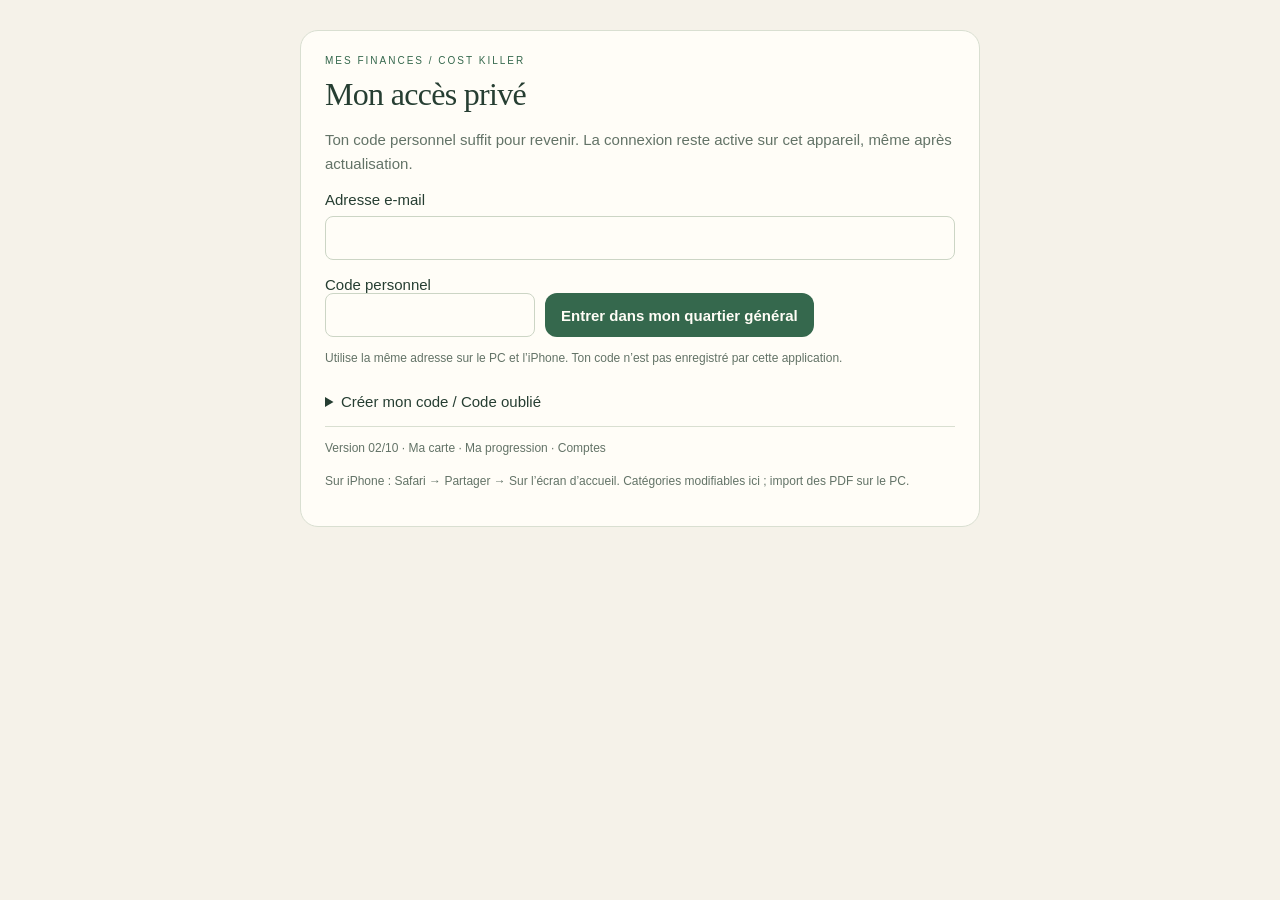
<file: finances/index.html>
<!doctype html><html lang="fr"><meta charset="utf-8"><meta name="viewport" content="width=device-width,initial-scale=1,viewport-fit=cover"><title>Cost Killer · Un peu plus libre</title>
<meta http-equiv="Content-Security-Policy" content="default-src 'self'; script-src 'self' 'unsafe-inline'; style-src 'self' 'unsafe-inline'; connect-src 'self' https://odqbfcjollqjztolwjcs.supabase.co; img-src 'self' data:; object-src 'none'; base-uri 'none'"><meta name="referrer" content="no-referrer"><style>[hidden]{display:none!important}</style><meta name="theme-color" content="#101915">
<meta name="apple-mobile-web-app-capable" content="yes">
<meta name="apple-mobile-web-app-status-bar-style" content="black-translucent">
<meta name="apple-mobile-web-app-title" content="Mes finances">
<link rel="manifest" href="./manifest.webmanifest">
<link rel="apple-touch-icon" href="./apple-touch-icon.png">
<link rel="icon" type="image/png" href="./icon-192.png">
<style>
:root{color-scheme:dark;--bg:#101915;--card:#1a2721;--line:#34463b;--muted:#a8baaf;--mint:#bcf17e;--orange:#ffc180}*{box-sizing:border-box}body{margin:0;background:var(--bg);color:#edf4eb;font:15px system-ui,sans-serif}main{max-width:1360px;margin:auto;padding:32px}header{display:flex;justify-content:space-between;gap:22px;align-items:center}h1{font-size:36px;letter-spacing:-1px;margin:10px 0}h2{font-size:20px;margin:0 0 18px}h3{font-size:16px}p{line-height:1.6;color:var(--muted)}.eyebrow{font-size:12px;color:var(--mint);letter-spacing:2px;text-transform:uppercase}.pill{display:inline-block;border:1px solid var(--line);border-radius:24px;padding:7px 12px;color:var(--mint);font-size:12px}.cards{display:grid;grid-template-columns:repeat(4,1fr);gap:16px;margin:24px 0}.card,section{border:1px solid var(--line);border-radius:18px;padding:24px;background:var(--card)}.value{font-size:30px;font-weight:650;margin:12px 0 6px}.small{font-size:12px;color:var(--muted);line-height:1.5}.accent{color:var(--mint)}.warning{color:var(--orange)}.grid{display:grid;grid-template-columns:1.25fr 1fr;gap:20px;margin-bottom:20px}section{margin-bottom:20px}.grid section{margin:0}button,.button{font:inherit;background:var(--mint);border:0;color:#192415;border-radius:9px;padding:11px 16px;cursor:pointer;text-decoration:none;display:inline-block}button.secondary,.button.secondary{background:transparent;border:1px solid var(--line);color:#edf4eb}select,input{font:inherit;background:#101915;color:#edf4eb;border:1px solid var(--line);padding:9px;border-radius:8px;max-width:100%}.controls{display:flex;gap:10px;align-items:center;flex-wrap:wrap}.row{display:flex;justify-content:space-between;gap:12px;align-items:center}.bar{height:8px;background:#0c1510;border-radius:9px;margin:9px 0 18px;overflow:hidden}.bar i{height:100%;display:block;background:var(--mint)}table{border-collapse:collapse;width:100%;font-size:13px}td,th{text-align:left;border-bottom:1px solid var(--line);padding:12px 9px;vertical-align:top}th{color:var(--muted);font-weight:500}.scroll{overflow:auto;max-height:580px}td.amount{text-align:right;white-space:nowrap}td.label{min-width:240px;max-width:460px}details{border-bottom:1px solid var(--line);padding:12px 0}summary{cursor:pointer;line-height:1.5}#message{position:sticky;top:8px;z-index:3;background:#334b31;border-radius:9px;padding:12px;display:none}.quest{padding:14px 0;border-bottom:1px solid var(--line)}.quest span{font-size:12px;color:var(--orange)}.muted{color:var(--muted)}footer{color:var(--muted);font-size:12px;padding:8px 0 30px}a{color:var(--mint)}@media(max-width:900px){.cards{grid-template-columns:repeat(2,1fr)}.grid{grid-template-columns:1fr}header{align-items:flex-start;flex-direction:column}main{padding:18px}h1{font-size:28px}}

body{background:radial-gradient(ellipse at 85% 0%,#234235 0,transparent 45%),#0c1412}
.command{display:grid;grid-template-columns:1.45fr 1fr;gap:28px;background:linear-gradient(120deg,#203d30,#182723);border-color:#567047;margin-top:24px;position:relative;overflow:hidden}.command h2{font-size:32px;letter-spacing:-1px;margin:12px 0}.rank-icon{font-size:42px;display:inline-grid;place-items:center;width:78px;height:78px;border-radius:22px;background:#bcf17e20;border:1px solid #bcf17e66;color:var(--mint)}.rank-header{display:flex;gap:18px;align-items:center}.xp-track{height:13px;margin:16px 0 10px}.xp-track i{background:linear-gradient(90deg,#59cba2,#c9f788);transition:width .6s}.rank-path{display:flex;gap:8px;flex-wrap:wrap;margin-top:20px}.rank-step{padding:8px 10px;border-radius:8px;color:#a8baaf;border:1px solid #ffffff20;font-size:12px}.rank-step.unlocked{color:var(--mint);background:#bcf17e13;border-color:#bcf17e55}.game-stats{display:grid;grid-template-columns:1fr 1fr;gap:12px;align-content:center}.game-stat{padding:16px;background:#09171166;border-radius:12px}.game-stat strong{font-size:25px;display:block;margin:6px 0}.game-stat .small{font-size:11px}.chart-layout{display:grid;grid-template-columns:minmax(0,2fr) minmax(240px,1fr);gap:20px}.chart-wrap{min-width:0}.finance-chart{width:100%;height:auto;display:block;min-height:200px}.legend{display:flex;gap:18px;flex-wrap:wrap;font-size:12px;margin-bottom:15px}.legend span:before{content:'';display:inline-block;width:9px;height:9px;border-radius:50%;background:var(--series);margin-right:7px}.quest-deck{display:grid;grid-template-columns:repeat(3,minmax(0,1fr));gap:15px}.quest-card{border:1px solid #46624e;border-radius:14px;padding:20px;background:linear-gradient(160deg,#22352b,#17241f);display:flex;flex-direction:column}.quest-card h3{font-size:20px;margin:12px 0 0}.quest-card p{flex:1}.quest-card .button{align-self:flex-start}.quest-number{color:var(--mint);font-size:12px;letter-spacing:2px}.game-note{font-size:12px;color:var(--muted)}.chart-point{cursor:help}.chart-point:hover{r:6}.chart-summary{border-left:2px solid var(--mint);padding-left:18px;margin-top:22px}.chart-summary strong{font-size:24px;display:block;margin-top:6px}
@media(max-width:900px){.command,.chart-layout{grid-template-columns:1fr}.quest-deck{grid-template-columns:1fr}.command h2{font-size:26px}.game-stats{grid-template-columns:repeat(2,minmax(0,1fr))}}@media(prefers-reduced-motion:reduce){.xp-track i{transition:none}}
</style>
<link rel="stylesheet" href="./mobile.css">
<link rel="stylesheet" href="./campaign.css"><script src="./campaign.js"></script>
<section id="cloud-login" style="max-width:680px;margin:30px auto">
<div class="eyebrow">Mes finances / Cost Killer</div><h1>Mon accès privé</h1>
<p id="login-help">Ton code personnel suffit pour revenir. La connexion reste active sur cet appareil, même après actualisation.</p>
<form id="email-form"><label for="email">Adresse e-mail</label><input id="email" type="email" autocomplete="username" required style="display:block;margin:8px 0 16px;width:100%"><label for="password">Code personnel</label><div class="controls"><input id="password" type="password" autocomplete="current-password" required><button>Entrer dans mon quartier général</button></div><p class="small">Utilise la même adresse sur le PC et l’iPhone. Ton code n’est pas enregistré par cette application.</p></form>
<details id="recover-panel"><summary>Créer mon code / Code oublié</summary><p class="small">Une validation par e-mail permet de choisir ton code une première fois ou de le remplacer. Ensuite, aucun e-mail à chaque connexion. Renseigne ton adresse ci-dessus.</p><button id="recover-code" class="secondary">Recevoir la validation initiale</button></details>
<form id="setup-form" hidden><h2>Choisir mon code personnel</h2><p class="small">Au moins 8 caractères. Tu peux utiliser des chiffres et des lettres.</p><label for="new-code">Nouveau code personnel</label><input id="new-code" type="password" autocomplete="new-password" minlength="8" required style="display:block;margin:8px 0"><label for="confirm-code">Confirmer le code</label><input id="confirm-code" type="password" autocomplete="new-password" minlength="8" required style="display:block;margin:8px 0"><button>Enregistrer mon code</button></form>
<div id="session-tools" hidden><p id="cloud-account"></p><p id="cloud-freshness"></p><div class="controls"><button id="refresh-cloud">Actualiser</button><button id="sync-cloud" hidden>Synchroniser les données du PC</button><button id="change-code" class="secondary">Changer mon code</button><button id="logout-cloud" class="secondary">Déconnexion</button></div></div>
<p class="small">Version 02/10 · Ma carte · Ma progression · Comptes</p>
<p id="cloud-status" role="status"></p><p class="small">Sur iPhone : Safari → Partager → Sur l’écran d’accueil. Catégories modifiables ici ; import des PDF sur le PC.</p></section><main id="overview" hidden><header><div><div class="eyebrow">Mes finances / Cost Killer</div><h1>Cost Killer</h1><p>Ton argent. Tes choix. Ta liberté.</p></div><div><span class="pill" id="access-kind">Consultation privée</span><p id="freshness"></p></div></header>

<div class="controls campaign-tools"><label for="month">Période</label><select id="month"></select></div><p id="message" role="status"></p>
<section id="campaign" aria-label="Carte de ta campagne"></section><section id="campaign-progress" hidden></section><div id="campaign-toast" role="status" hidden></div><div id="account-book" hidden><section><h2>Mes comptes personnels</h2><div id="bank-accounts" class="cards"></div><p class="small">Soldes datés de la dernière consultation bancaire ; indépendants du filtre mensuel. Les relevés et leurs contrôles figurent plus bas.</p></section><section class="command" aria-label="Progression Cost Killer"><div><div class="eyebrow">Ta campagne · reprendre le contrôle</div><div class="rank-header"><span class="rank-icon" aria-hidden="true">✦</span><div><h2 id="rank-name"></h2><span class="small" id="rank-subtitle"></span></div></div><div class="bar xp-track"><i id="rank-bar"></i></div><div class="row small"><span id="rank-xp"></span><span id="rank-next"></span></div><div class="rank-path" id="rank-path"></div><details><summary class="small">Comment progresser ?</summary><p class="small">Barème d’essai : 20 XP par mois de clôture importé, 10 XP par règle de classement créée (plafond : 200 XP pour les règles). Un mois n’est compté qu’une fois, même avec plusieurs comptes. Les points mesurent le suivi, jamais le montant de tes revenus. Paliers : 0, 100, 300 et 600 XP.</p></details></div><div class="game-stats"><div class="game-stat"><span class="small">MOIS DOCUMENTÉS</span><strong id="game-months"></strong><span class="small">Historique importé</span></div><div class="game-stat"><span class="small">RÈGLES APPRISES</span><strong id="game-rules"></strong><span class="small">Ton classement s’affine</span></div><div class="game-stat"><span class="small">SÉRIE D’ÉPARGNE</span><strong>À confirmer</strong><span class="small">Livrets nécessaires</span></div><div class="game-stat"><span class="small">FUITES COLMATÉES</span><strong>À confirmer</strong><span class="small">Économies réelles à valider</span></div></div></section>
<section><div class="row"><h2>Ton argent en mouvement</h2><span class="pill">12 derniers mois affichés</span></div><div class="chart-layout"><div class="chart-wrap"><div class="legend"><span style="--series:#bcf17e">Ressources</span><span style="--series:#ffc180">Sorties</span><span style="--series:#85bffa">Cible d’épargne 10 %</span></div><div id="game-chart"></div><p id="chart-reading" class="small" role="status">Sélectionne un point pour afficher son montant.</p><p class="small">Le dernier mois peut être incomplet : ne compare pas sa baisse à un mois entier. Sorties hors virements propres, avant remboursements. Les mois incomplets sont signalés dans le détail ci-dessous.</p></div><div><div class="eyebrow">Cap sur l’épargne</div><h2>Chaque mois compte.</h2><p>Observe l’écart entre les ressources et les sorties. La ligne bleue représente ta cible, pas une épargne déjà réalisée.</p><div class="chart-summary"><span class="small">CIBLE SUR LA PÉRIODE SÉLECTIONNÉE</span><strong id="game-target"></strong></div><p class="small" id="game-period"></p></div></div></section>
<section id="priority-quests"><div class="row"><h2>Ton prochain coup à jouer</h2><span class="pill">3 quêtes prioritaires</span></div><div class="quest-deck" id="game-quests"></div><p class="game-note">Les quêtes proposent une vérification : aucun gain n’est comptabilisé avant confirmation.</p></section>
<div class="cards"><div class="card"><div class="small">COMPTE PRINCIPAL · DERNIER RELEVÉ</div><div class="value accent" id="balance">—</div><div class="small" id="balanceDate"></div></div><div class="card"><div class="small">RESSOURCES DE LA PÉRIODE</div><div class="value" id="income">—</div><div class="small">Hors virements propres et remboursements d’achats</div></div><div class="card"><div class="small">SORTIES À QUALIFIER / DÉPENSES</div><div class="value" id="expense">—</div><div class="small" id="refund"></div></div><div class="card"><div class="small">OBJECTIF D’ÉPARGNE</div><div class="value accent" id="target">10 %</div><div class="small">10 % des ressources · assiette provisoire</div></div></div>
<div class="grid"><section><div class="row"><h2>Où va l’argent ?</h2><span class="pill">Classement provisoire</span></div><div id="categories"></div><p class="small">Les virements propres sont exclus des dépenses. Les virements sortants non identifiés restent à qualifier.</p></section><section id="mission"><h2>Mission : épargner 10 %</h2><p>La cible reste de 10 % des ressources. Le solde des livrets est une réserve, pas une mesure de l’épargne du mois.</p><div class="row"><span>Solde des livrets à la dernière consultation</span><strong id="savings">—</strong></div><p class="small">Voir les dates de consultation dans Mes comptes personnels. La validation de l’épargne mensuelle exige un historique complet sur les comptes concernés.</p><div class="bar"><i style="width:0%"></i></div><span class="pill">Progression non certifiée</span><div class="quest"><strong>Fonds d’urgence</strong><p class="small">Objectif à définir.</p></div><div class="quest"><strong>Projet personnel & réduction des abonnements</strong><p class="small">Montant, échéance et cible à définir.</p></div><p class="small">Reste à vivre réel et projection à 30/60/90 jours : à activer après validation des charges et des revenus récurrents.</p></section></div>
<section><h2>Évolution mensuelle</h2><p class="small">Regroupement par date comptable. Les premier et dernier mois calendaires sont partiels. Les remboursements d’achats sont affichés séparément.</p><div class="scroll"><table><thead><tr><th>Mois</th><th>Ressources</th><th>Sorties hors virements propres</th><th>Remboursements achats</th><th>Objectif 10 %</th></tr></thead><tbody id="monthly"></tbody></table></div></section>
<div class="grid"><section id="quests"><h2>Signaux bancaires</h2><p class="small">Signaux à examiner, sans conclure à une fraude ni à un abonnement inutile.</p><div id="alerts"></div></section><section><h2>Paiements périodiques probables</h2><p class="small">Au moins trois observations. Coût annualisé au dernier montant, sans garantie de reconduction. PayPal peut regrouper plusieurs achats.</p><div id="recurrences"></div></section></div>
<section><h2>Top 10 bénéficiaires des sorties</h2><p class="small">Sur tout l’historique, avant remboursements. Inclut les virements à qualifier : tous les bénéficiaires ne sont pas des marchands.</p><div id="merchants"></div></section>
<section id="ledger"><h2>Opérations</h2><div class="controls"><input id="search" placeholder="Rechercher un marchand ou un libellé" aria-label="Rechercher"><select id="catfilter" aria-label="Filtrer par catégorie"><option value="">Toutes les catégories</option></select><select id="reviewfilter" aria-label="Filtrer par validation"><option value="">Tous les statuts</option><option value="pending" selected>À vérifier</option><option value="done">Validées</option></select><span class="small" id="count"></span></div><p class="small">Changer une catégorie classe aussi les opérations similaires encore à classer et prépare les futurs imports. Les corrections existantes sont conservées ; les libellés ambigus comme PayPal restent individuels.</p><p class="small">Après vérification, clique sur Valider. Tu peux annuler ; changer la catégorie remet l’opération à vérifier.</p><div class="scroll"><table><thead><tr><th>Date comptable</th><th>Libellé</th><th>Montant</th><th>Catégorie et validation</th></tr></thead><tbody id="operations"></tbody></table></div></section>
<section><h2>Contrôle des relevés</h2><div class="scroll"><table><thead><tr><th>Relevé</th><th>Solde initial</th><th>Crédits</th><th>Débits</th><th>Solde final</th><th>Écart</th></tr></thead><tbody id="checks"></tbody></table></div></section><footer>Consultation des dernières données synchronisées. Les PDF restent sur le PC. Formats inspectés : compte courant, Livret A, compte sur livret et LDDS Banque Populaire. Les seuils des alertes sont provisoires : doublons possibles sur 3 jours, hausses supérieures à 1 € et 5 %, petits paiements de 5 € ou moins observés au moins trois fois. Aucune action bancaire automatisée.</footer></div></main><nav hidden id="mobile-nav" aria-label="Navigation principale"><a data-view-link href="#overview">Ma carte</a><a data-view-link href="#progress">Ma progression</a><a data-view-link href="#ledger">Comptes</a></nav>
<script>const LOCAL_TOKEN="__LOCAL_TOKEN__";const CATEGORY_KINDS={"À classer": "expense", "Crédits / prêt à la consommation": "expense", "Alimentation": "expense", "Transport": "expense", "Abonnements": "expense", "Loisirs": "expense", "Santé": "expense", "Achats / équipement": "expense", "Assurances": "expense", "Frais bancaires": "expense", "Impôts / taxes": "expense", "Trading / à qualifier": "expense", "Virement sortant / à qualifier": "expense", "Virements internes / épargne": "transfer", "Virements propres / à confirmer": "transfer", "Ressources / sociétés à qualifier": "income", "Hors périmètre personnel": "excluded", "Revenus / à qualifier": "income", "Remboursements santé": "income", "Dépôts espèces / à qualifier": "income", "Remboursements achats": "refund", "Intérêts des livrets": "income"};
const $=s=>document.getElementById(s),esc=s=>String(s??'').replace(/[&<>"']/g,c=>({'&':'&amp;','<':'&lt;','>':'&gt;','"':'&quot;',"'":'&#39;'}[c]));
const euro=n=>new Intl.NumberFormat('fr-FR',{style:'currency',currency:'EUR'}).format((n||0)/100),date=s=>s?s.split('-').reverse().join('/'):'—',month=s=>new Date(s+'-15T12:00:00').toLocaleDateString('fr-FR',{month:'long',year:'numeric'});let data;
function notice(s){$('message').textContent=s;$('message').style.display='block'}

function gameProgress(d){const months=new Set((d.statements||[]).map(s=>s.end.slice(0,7))).size,rules=Math.max(0,Number(d.rules)||0),xp=months*20+Math.min(rules,20)*10;const thresholds=[0,100,300,600],names=['Éclaireur','Gestionnaire','Cost Killer','Bâtisseur'];let index=0;thresholds.forEach((t,i)=>{if(xp>=t)index=i});return {months,rules,xp,level:index+1,name:names[index],names,thresholds,floor:thresholds[index],next:thresholds[index+1]??null};}
function gameChart(entries){if(!entries.length)return '<p>Importe un relevé pour démarrer ta courbe.</p>';const series=[['income','#bcf17e','Ressources'],['expense','#ffc180','Sorties'],['target','#85bffa','Cible 10 %']];const values=entries.flatMap(([,m])=>[m.income||0,m.expense||0,Math.max(0,m.income||0)*.1]);const low=Math.min(0,...values),high=Math.max(100,...values),range=high-low;const x=i=>65+i*630/Math.max(1,entries.length-1),y=v=>220-(v-low)*185/range;
let svg='<svg class="finance-chart" viewBox="0 0 740 270" role="img" aria-label="Évolution mensuelle des ressources, sorties et objectif d’épargne"><title>Montants en euros ; valeurs détaillées dans le tableau Évolution mensuelle</title>';
for(let i=0;i<4;i++){const v=low+range*i/3;svg+=`<line x1="65" x2="705" y1="${y(v)}" y2="${y(v)}" stroke="#ffffff15"/><text x="55" y="${y(v)+4}" text-anchor="end" fill="#a8baaf" font-size="11">${esc(new Intl.NumberFormat('fr-FR',{maximumFractionDigits:0}).format(v/100))} €</text>`;}
for(const [key,color,label] of series){const value=m=>key==='target'?Math.max(0,m.income||0)*.1:(m[key]||0);svg+=`<polyline fill="none" stroke="${color}" stroke-width="3" ${key==='target'?'stroke-dasharray="5 6"':''} points="${entries.map(([,m],i)=>x(i)+','+y(value(m))).join(' ')}"/>`;svg+=entries.map(([k,m],i)=>`<circle class="chart-point" tabindex="0" role="img" aria-label="${esc(month(k)+' : '+label+' '+euro(value(m)))}" cx="${x(i)}" cy="${y(value(m))}" r="4" fill="${color}"><title>${esc(month(k)+' · '+label+' : '+euro(value(m)))}</title></circle>`).join('');}
svg+=entries.map(([k],i)=>`<text x="${x(i)}" y="250" text-anchor="middle" fill="#a8baaf" font-size="10">${k.slice(5)}/${k.slice(2,4)}</text>`).join('');return svg+'</svg>';}
function renderGame(){const p=gameProgress(data);$('rank-name').textContent=`Niveau ${p.level} · ${p.name}`;$('rank-subtitle').textContent='Ton expérience de gestion';$('rank-xp').textContent=p.xp+' XP cumulés';$('rank-next').textContent=p.next?(p.next-p.xp)+' XP avant le prochain niveau':'Dernier palier atteint';const percent=p.next?100*(p.xp-p.floor)/(p.next-p.floor):100;$('rank-bar').style.width=percent+'%';$('rank-bar').parentElement.setAttribute('aria-label',Math.round(percent)+' % vers le prochain niveau');$('rank-path').innerHTML=p.names.map((n,i)=>`<span class="rank-step ${i<p.level?'unlocked':''}">${i+1} · ${n}</span>`).join('');$('game-months').textContent=p.months;$('game-rules').textContent=p.rules;$('game-chart').innerHTML=gameChart(Object.entries(data.monthly).sort(([a],[b])=>a.localeCompare(b)).slice(-12));$('game-chart').onclick=e=>{const point=e.target.closest('.chart-point');if(point)$('chart-reading').textContent=point.getAttribute('aria-label')};$('game-chart').onfocusin=$('game-chart').onclick;$('game-target').textContent=$('target').textContent;$('game-period').textContent=$('month').value?month($('month').value):'Cumul sur tout l’historique';
const selected=$('month').value,ops=data.operations.filter(o=>!selected||o.date.startsWith(selected));const fees=ops.filter(o=>o.amount<0&&/frais bancaires/i.test(o.category)).reduce((a,o)=>a-o.amount,0);const recent=data.alerts.filter(a=>!selected||(a.date||'').startsWith(selected));const q=[['01 · COMPLÉTER LA CARTE','Retrouver tes livrets','Rapprocher les transferts pour mesurer ton épargne réelle et valider la cible de 10 %.','Voir la mission','#mission'],['02 · TRAQUER LES FUITES','Examiner les frais bancaires',fees?euro(fees)+' de frais repérés sur la période. Vérifie leur origine et les possibilités de réduction.':'Vérifie les frais et les paiements périodiques dans ton historique.','Explorer les opérations','#ledger'],['03 · LEVER LE DOUTE',recent.length?recent[0].title:'Faire le point sur tes abonnements',recent.length?recent[0].detail:'Passe en revue les paiements périodiques : lesquels souhaites-tu vraiment conserver ?','Voir les signaux','#quests']];$('game-quests').innerHTML=q.map(([n,t,d,b,href])=>`<article class="quest-card"><span class="quest-number">${esc(n)}</span><h3>${esc(t)}</h3><p class="small">${esc(d)}</p><a class="button secondary" href="${href}">${esc(b)}</a></article>`).join('');}

function categoryPeers(snapshot,op){
 const legacyKey=o=>{const m=(o.merchant||'').trim().replace(/\s+/g,' ').toUpperCase();return !m||/PAYPAL|SUMUP|STRIPE|SQUARE|\bVIR\b|VIREMENT|DEPOT|VERSEMENT|RETRAIT|PRLV|BPCE|ALLIANZ/.test(m)?null:m+'|'+(o.amount<0)};
 const key=o=>Object.hasOwn(o,'group_key')?o.group_key:legacyKey(o),source=key(op);
 return source?snapshot.operations.filter(o=>o.id!==op.id&&key(o)===source&&o.category==='À classer'&&!o.reviewed_at&&!o.category_manual&&!(snapshot.pending_edits||[]).some(e=>e.id===o.id&&e.type!=='review')):[];
}
function reviewControls(o){return `<div style="margin-top:10px;display:flex;align-items:center;gap:10px;flex-wrap:wrap">${o.reviewed_at?'<span class="accent">✓ Validée</span>':'<span class="small">À vérifier</span>'}<button type="button" class="${o.reviewed_at?'secondary':''}" data-review="${o.id}" ${o.category==='À classer'?'disabled title="Choisis une catégorie avant de valider"':''}>${o.reviewed_at?'Annuler':'Valider'}</button></div>`;}
function renderCampaign(){const box=$('bank-accounts');if(box)box.innerHTML=(data.accounts||[]).map(a=>`<div class="card"><strong>${esc(a.name)}</strong><p class="small">···· ${esc(a.suffix)} · ${date(a.date)}</p><div class="value">${euro(a.balance)}</div><p class="small">${esc(a.source)}</p></div>`).join('');if(window.Campaign)window.Campaign.render(data,$('month').value,gameChart(Object.entries(data.monthly).sort(([a],[b])=>a.localeCompare(b)).slice(-12)));}
function render(){const selected=$('month').value;const o=data.operations.filter(o=>!selected||o.date.startsWith(selected));const sum=(kind,sign)=>o.filter(o=>o.kind===kind&&(!sign||o.amount*sign>0)).reduce((s,o)=>s+o.amount,0);const income=sum('income'),spent=-sum('expense',-1),refund=sum('refund');$('balance').textContent=euro(data.balance);$('balanceDate').textContent='Au '+date(data.last_date)+' · ne représente pas le solde en temps réel';$('freshness').textContent=`${data.statements.length} relevés vérifiés · données au ${date(data.last_date)}`;$('income').textContent=euro(income);$('expense').textContent=euro(spent);$('refund').textContent='Remboursements d’achats : '+euro(refund);$('target').textContent=euro(Math.max(0,income)*.1);$('savings').textContent=(data.accounts||[]).some(a=>a.kind==='savings')?euro(data.accounts.filter(a=>a.kind==='savings').reduce((s,a)=>s+(a.balance||0),0)):'À compléter';
const cats={};o.filter(o=>o.kind==='expense'&&o.amount<0).forEach(o=>cats[o.category]=(cats[o.category]||0)-o.amount);$('categories').innerHTML=Object.entries(cats).sort((a,b)=>b[1]-a[1]).map(([k,v])=>`<div class="row"><span>${esc(k)}</span><strong>${euro(v)}</strong></div><div class="bar"><i style="width:${spent?v/spent*100:0}%"></i></div>`).join('')||'<p>Aucune sortie sur cette période.</p>';
$('monthly').innerHTML=Object.entries(data.monthly).map(([k,m])=>`<tr><td>${month(k)}</td><td>${euro(m.income)}</td><td>${euro(m.expense)}</td><td>${euro(m.refund)}</td><td>${euro(Math.max(0,m.income)*.1)}</td></tr>`).join('');
$('alerts').innerHTML=`<div class="quest"><span>PRIORITÉ · DONNÉES</span><h3>Compléter les périodes manquantes</h3><p class="small">Les relevés annuels des livrets ne couvrent pas les mouvements de l’année en cours.</p></div>`+data.alerts.map(a=>`<details><summary>${esc(a.title)} <span class="small">${date(a.date)}</span></summary><p>${esc(a.detail)}</p></details>`).join('');
$('recurrences').innerHTML=data.recurrences.map(r=>`<details><summary>${esc(r.name)}<br><strong>${euro(r.amount)}</strong> <span class="small">· ${esc(r.frequency)} · ${euro(r.annual)}/an ${r.active?'':'· ancienne'}</span></summary><p class="small">Première observation : ${date(r.first)}. ${r.count} observations.</p>${r.history.map(h=>`<div class="row small"><span>${date(h.date)}</span><span>${euro(h.amount)}</span></div>`).join('')}</details>`).join('');
$('merchants').innerHTML=Object.entries(data.merchants).map(([k,v])=>`<div class="row quest"><span>${esc(k)}</span><strong>${euro(v)}</strong></div>`).join('');
$('checks').innerHTML=data.statements.map(s=>`<tr><td>${date(s.end)}<div class="small">${esc(s.account_name||'Compte courant')}</div></td><td>${euro(s.opening)}</td><td>${euro(s.credit)}</td><td>${euro(s.debit)}</td><td>${euro(s.closing)}</td><td class="accent">${euro(s.opening+s.credit-s.debit-s.closing)}</td></tr>`).join('');renderOps();renderGame();renderCampaign()}
function renderOps(){if(!data)return;const reviewFilter=$('reviewfilter').value;const query=$('search').value.toLocaleLowerCase('fr'),category=$('catfilter').value,selected=$('month').value;const ops=data.operations.filter(o=>(!selected||o.date.startsWith(selected))&&(!category||o.category===category)&&(!reviewFilter||(reviewFilter==='done'?!!o.reviewed_at:!o.reviewed_at))&&o.label.toLocaleLowerCase('fr').includes(query)).reverse();$('count').textContent=`${ops.length} opérations · ${ops.filter(o=>o.reviewed_at).length} validées · ${data.rules} règles apprises`;$('operations').innerHTML=ops.map(o=>`<tr><td>${date(o.date)}<div class="small">${esc(o.account_name||'Compte courant')}</div><div class="small">Op. ${date(o.operation_date)}<br>Valeur ${date(o.value_date)}</div></td><td class="label">${esc(o.merchant)}<details><summary class="small">Détail du relevé</summary>${esc(o.label)}</details></td><td class="amount ${o.amount>=0?'accent':''}">${euro(o.amount)}</td><td><select aria-label="Catégorie de l’opération ${o.id}" data-id="${o.id}">${data.category_options.map(c=>`<option${c===o.category?' selected':''}>${esc(c)}</option>`).join('')}</select>${reviewControls(o)}</td></tr>`).join('')}
</script><script src="./config.js"></script><script src="./client.js"></script><script src="./ui.js?v=accounts1"></script></html>
</file>
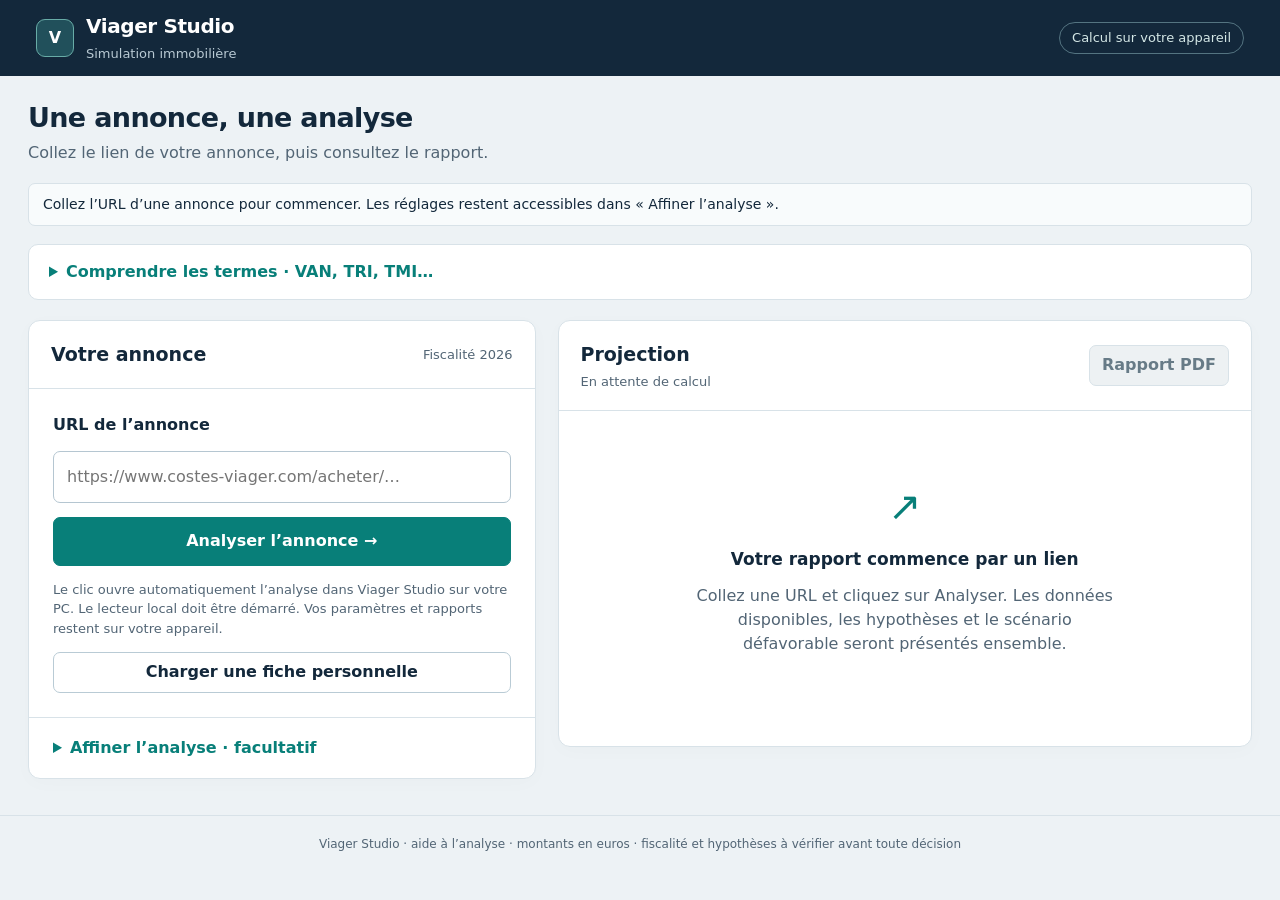
<file: viager/index.html>
<!doctype html>
<html lang="fr">
<head>
  <meta charset="utf-8">
  <meta name="viewport" content="width=device-width,initial-scale=1">
  <meta name="color-scheme" content="light">
  <title>Viager Studio · Simulation immobilière</title>
  <link rel="stylesheet" href="./static/style.css?v=20261006-rent1">
  <script src="./browser-api.js?v=20261006-url2" defer></script>
  <script src="./static/app.js?v=20261006-rent1" defer></script>
</head>
<body>
  <header class="topbar"><div class="brand"><span class="brand-mark" aria-hidden="true">V</span><div><strong>Viager Studio</strong><span>Simulation immobilière</span></div></div><span class="local-badge">Calcul sur votre appareil</span></header>
  <main>
    <div class="workspace-title"><div><h1>Une annonce, une analyse</h1><p>Collez le lien de votre annonce, puis consultez le rapport.</p></div></div>
    <div id="status" class="status" role="status" aria-live="polite">Chargement des hypothèses…</div>
    <details class="glossary-panel" id="glossary-panel"><summary>Comprendre les termes · VAN, TRI, TMI…</summary><div id="glossary" class="glossary-grid"></div></details>
    <div class="workspace">
      <section class="input-panel" aria-labelledby="input-title">
        <div class="panel-heading"><h2 id="input-title">Votre annonce</h2><span id="fiscal-year" class="muted"></span></div>
        <form id="url-form" class="url-entry">
          <label for="listing-url">URL de l’annonce</label>
          <input id="listing-url" type="url" placeholder="https://www.costes-viager.com/acheter/…" required autocomplete="off">
          <button class="primary" id="analyse-url" type="submit" disabled>Analyser l’annonce →</button>
          <p class="muted">Le clic ouvre automatiquement l’analyse dans Viager Studio sur votre PC. Le lecteur local doit être démarré. Vos paramètres et rapports restent sur votre appareil.</p>
          <button type="button" id="import-top">Charger une fiche personnelle</button>
          <p id="listing-provenance" class="muted" hidden></p>
        </form>
        <section id="rental-entry" class="rental-entry" aria-labelledby="rental-title" hidden>
          <h3 id="rental-title">Location dès l’achat</h3>
          <p>Ce bien est libre. Indiquez le loyer de marché hors charges que vous souhaitez retenir.</p>
          <div id="rental-field"></div>
          <p class="muted">Le calcul déduit la vacance, la gestion, les charges et les impôts selon vos paramètres. Le loyer saisi reste une hypothèse à vérifier.</p>
          <button class="primary" id="calculate-rent" type="submit" form="simulation-form">Calculer avec ce loyer →</button>
        </section>
        <details id="advanced" class="advanced-inputs"><summary>Affiner l’analyse · facultatif</summary>
        <div class="mode-tabs" role="group" aria-label="Type de simulation"><button type="button" data-mode="viager" aria-pressed="true">Viager</button><button type="button" data-mode="portage" aria-pressed="false">Portage</button></div>
        <div id="examples" class="example-bar" aria-label="Charger un exemple"></div>
        <form id="simulation-form">
          <div id="fields"></div>
          <div class="calculate-bar"><button class="primary" id="calculate" type="submit">Calculer la simulation <span aria-hidden="true">→</span></button><span class="muted">Les résultats dépendent de vos hypothèses.</span></div>
        </form>
        <div class="storage-actions"><button id="save" type="button">Enregistrer la saisie</button><button id="export" type="button">Exporter saisie</button><button id="import" type="button">Charger fichier</button><input id="import-file" type="file" accept=".json,application/json" hidden></div>
        <p class="privacy-note">Enregistrement uniquement sur ce navigateur. Les calculs et le PDF restent sur cet appareil. Aucun profil ni rapport n’est transmis à un serveur.</p>
        </details>
      </section>
      <section class="output-panel" aria-labelledby="output-title">
        <div class="panel-heading"><div><h2 id="output-title">Projection</h2><span id="result-name" class="muted">En attente de calcul</span></div><button id="pdf" type="button" disabled>Rapport PDF</button></div>
        <div id="empty-results" class="empty-results"><span class="empty-symbol" aria-hidden="true">↗</span><h3>Votre rapport commence par un lien</h3><p>Collez une URL et cliquez sur Analyser. Les données disponibles, les hypothèses et le scénario défavorable seront présentés ensemble.</p></div>
        <div id="results" hidden>
          <div id="cards" class="cards"></div>
          <div class="beginner-help"><strong>Comment lire ces chiffres ?</strong><p><b>TRI</b> : rendement annuel du scénario. <b>VAN</b> : ce que vaut aujourd’hui le projet par rapport au rendement demandé. <b>TMI</b> : tranche d’impôt utilisée si votre revenu imposable est inconnu.</p><p id="npv-reading"></p><button id="show-glossary" type="button">Voir la légende complète</button></div>
          <div class="result-note">Projections théoriques : une marge ou un TRI ne constitue pas un gain réalisé. Effort positif = décaissement ; effort négatif = excédent.</div>
          <div id="warnings" class="warnings"></div>
          <section class="chart-panel"><h3>Coût cumulé et valeur projetée</h3><div id="value-chart"></div><div class="legend"><span class="legend-cost">Coût cumulé</span><span class="legend-value">Valeur du bien / projet</span></div></section>
          <section class="chart-panel"><h3>Effort de trésorerie annuel</h3><div id="flow-chart"></div><p class="muted chart-note">Au-dessus de zéro : décaissement. En dessous : excédent de trésorerie.</p></section>
          <section id="scenarios-section"><h3>Scénarios et sensibilité</h3><div id="scenarios" class="table-scroll"></div></section>
          <details id="longevity-section" class="result-details" open><summary>Longévité et démographie</summary><div id="longevity"></div></details>
          <details class="result-details"><summary>Flux annuels · tous les postes</summary><div id="annual" class="table-scroll"></div></details>
          <details class="result-details"><summary>Hypothèses et sources</summary><div id="assumptions"></div><div id="sources"></div></details>
          <p id="generated" class="muted"></p>
        </div>
      </section>
    </div>
  </main>
  <footer>Viager Studio · aide à l’analyse · montants en euros · fiscalité et hypothèses à vérifier avant toute décision</footer>
</body>
</html>
</file>
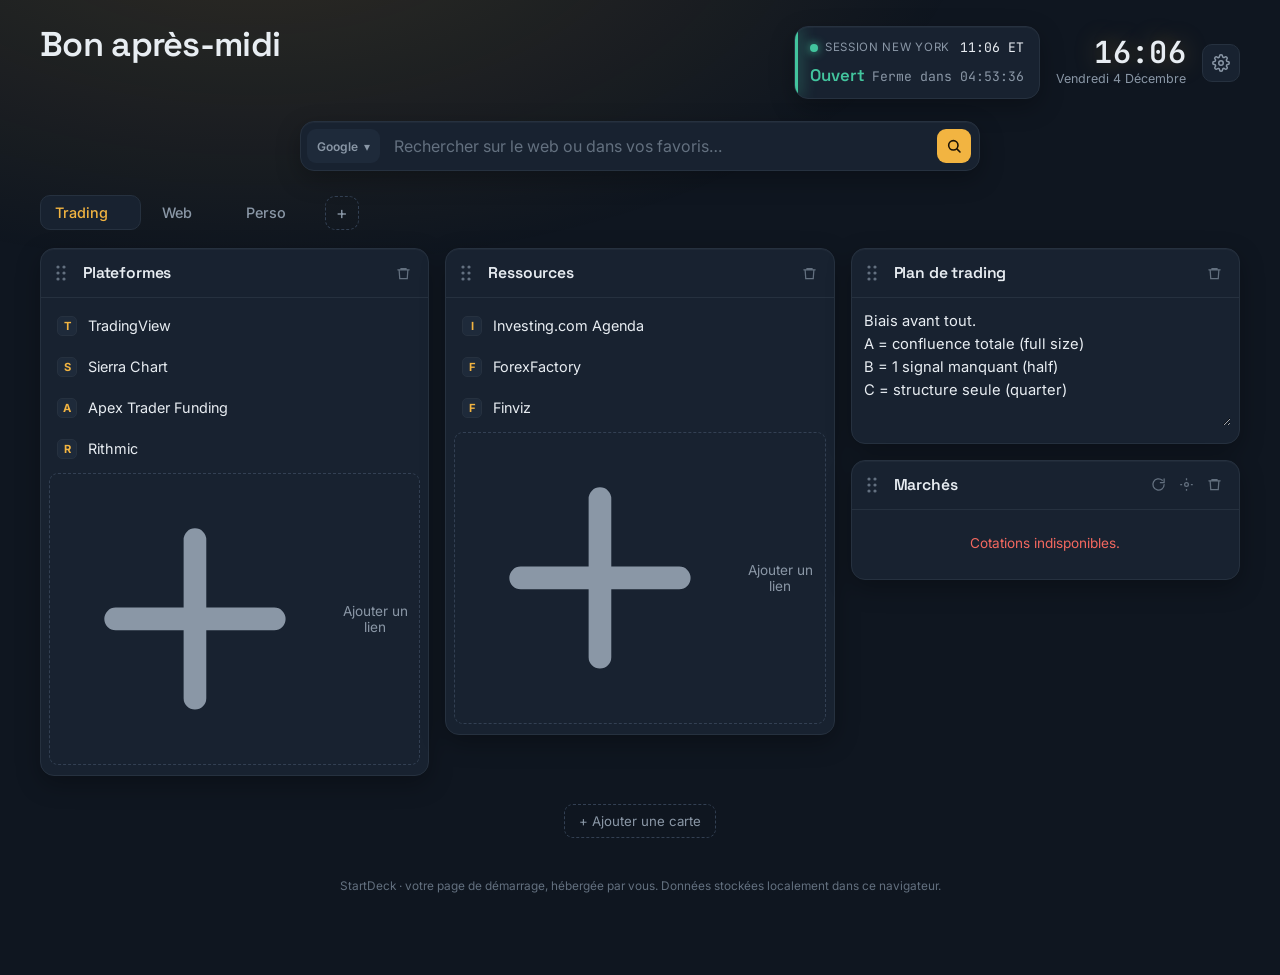
<file: index (1).html>
<!doctype html>
<html lang="fr">
<head>
<meta charset="utf-8">
<meta name="viewport" content="width=device-width, initial-scale=1">
<title>StartDeck</title>
<link rel="preconnect" href="https://fonts.googleapis.com">
<link rel="preconnect" href="https://fonts.gstatic.com" crossorigin>
<link href="https://fonts.googleapis.com/css2?family=Space+Grotesk:wght@400;500;600;700&family=Inter:wght@400;500;600&family=JetBrains+Mono:wght@400;500;600&display=swap" rel="stylesheet">
<style>
/* ============ THEME TOKENS ============ */
:root{
  --bg:#0f1620;
  --bg2:#0b1119;
  --surface:#182230;
  --surface2:#1e2a3a;
  --line:#26313f;
  --line2:#334053;
  --text:#e8edf2;
  --muted:#8a97a6;
  --muted2:#63707f;
  --accent:#f2b441;
  --accent-ink:#1a1206;
  --accent-soft:rgba(242,180,65,.14);
  --accent-glow:rgba(242,180,65,.35);
  --up:#43c59e;
  --down:#f2685f;
  --radius:14px;
  --radius-sm:9px;
  --shadow:0 1px 0 rgba(255,255,255,.03) inset, 0 8px 24px rgba(0,0,0,.28);
  --font-display:"Space Grotesk",system-ui,sans-serif;
  --font-body:"Inter",system-ui,sans-serif;
  --font-mono:"JetBrains Mono",ui-monospace,monospace;
}
:root[data-theme="light"]{
  --bg:#eef1f5;
  --bg2:#e6eaf0;
  --surface:#ffffff;
  --surface2:#f4f6f9;
  --line:#e0e5ec;
  --line2:#d0d7e2;
  --text:#141b24;
  --muted:#5a6675;
  --muted2:#8592a1;
  --accent-ink:#241800;
  --shadow:0 1px 2px rgba(20,30,45,.04), 0 8px 22px rgba(20,30,45,.08);
}
:root[data-accent="teal"]{--accent:#35d0ba;--accent-ink:#04231e;--accent-soft:rgba(53,208,186,.14);--accent-glow:rgba(53,208,186,.35);}
:root[data-accent="violet"]{--accent:#a78bfa;--accent-ink:#160b2e;--accent-soft:rgba(167,139,250,.16);--accent-glow:rgba(167,139,250,.4);}
:root[data-accent="coral"]{--accent:#ff7a66;--accent-ink:#2a0d06;--accent-soft:rgba(255,122,102,.15);--accent-glow:rgba(255,122,102,.38);}
:root[data-accent="green"]{--accent:#43c59e;--accent-ink:#042318;--accent-soft:rgba(67,197,158,.14);--accent-glow:rgba(67,197,158,.35);}

*{box-sizing:border-box}
html,body{margin:0;height:100%}
body{
  font-family:var(--font-body);
  color:var(--text);
  background:var(--bg);
  background-attachment:fixed;
  -webkit-font-smoothing:antialiased;
  line-height:1.45;
}
#bg-overlay{position:fixed;inset:0;pointer-events:none;z-index:0;background:radial-gradient(1200px 600px at 20% -10%, var(--accent-soft), transparent 60%);}
body[data-bgtype="image"] #bg-overlay{background:linear-gradient(180deg, rgba(8,12,18,.72), rgba(8,12,18,.86));}
#app{position:relative;z-index:1;max-width:1440px;margin:0 auto;padding:26px clamp(14px,3.5vw,40px) 80px;}

button{font-family:inherit;cursor:pointer}
a{color:inherit;text-decoration:none}
::selection{background:var(--accent);color:var(--accent-ink)}
:focus-visible{outline:2px solid var(--accent);outline-offset:2px;border-radius:6px}

/* scrollbars */
*::-webkit-scrollbar{width:9px;height:9px}
*::-webkit-scrollbar-thumb{background:var(--line2);border-radius:20px}
*::-webkit-scrollbar-track{background:transparent}

/* ============ HEADER ============ */
.topbar{display:flex;align-items:flex-start;justify-content:space-between;gap:20px;flex-wrap:wrap}
.greet-wrap{display:flex;flex-direction:column;gap:2px;min-width:0}
.greet{font-family:var(--font-display);font-weight:600;font-size:clamp(1.5rem,3vw,2.15rem);letter-spacing:-.02em;line-height:1.05}
.greet b{color:var(--accent);text-shadow:0 0 26px var(--accent-glow)}
.subgreet{color:var(--muted);font-size:.9rem}

.clockcard{display:flex;align-items:center;gap:16px;flex-wrap:wrap;justify-content:flex-end}
.localclock{text-align:right}
.localclock .t{font-family:var(--font-mono);font-weight:600;font-size:1.9rem;letter-spacing:.01em;line-height:1;text-shadow:0 0 24px var(--accent-glow)}
.localclock .d{color:var(--muted);font-size:.78rem;text-transform:capitalize;margin-top:3px}

/* NY session — the signature element */
.session{
  border:1px solid var(--line);background:var(--surface);border-radius:var(--radius);
  padding:11px 15px;min-width:210px;box-shadow:var(--shadow);position:relative;overflow:hidden;
}
.session::before{content:"";position:absolute;left:0;top:0;bottom:0;width:3px;background:var(--muted2);transition:background .4s}
.session.open::before{background:var(--up);box-shadow:0 0 16px var(--up)}
.session.golden::before{background:var(--accent);box-shadow:0 0 18px var(--accent-glow)}
.session-top{display:flex;align-items:center;justify-content:space-between;gap:10px}
.session-label{display:flex;align-items:center;gap:7px;font-size:.72rem;letter-spacing:.06em;text-transform:uppercase;color:var(--muted)}
.dot{width:8px;height:8px;border-radius:50%;background:var(--muted2)}
.session.open .dot{background:var(--up);box-shadow:0 0 10px var(--up);animation:pulse 2.2s infinite}
@keyframes pulse{0%,100%{opacity:1}50%{opacity:.35}}
.session-ny{font-family:var(--font-mono);font-size:.82rem;color:var(--text)}
.session-mid{display:flex;align-items:baseline;justify-content:space-between;margin-top:6px}
.session-state{font-family:var(--font-display);font-weight:600;font-size:1.05rem}
.session-state.open{color:var(--up)}
.session-count{font-family:var(--font-mono);font-size:.82rem;color:var(--muted)}
.session-flag{margin-top:6px;font-size:.72rem;color:var(--accent);display:none;align-items:center;gap:6px;font-weight:600}
.session.golden .session-flag{display:flex}

.icon-btn{width:38px;height:38px;display:grid;place-items:center;border:1px solid var(--line);background:var(--surface);border-radius:10px;color:var(--muted);transition:.15s}
.icon-btn:hover{color:var(--text);border-color:var(--line2);background:var(--surface2)}
.icon-btn svg{width:18px;height:18px}

/* ============ SEARCH ============ */
.searchrow{margin:22px 0 6px;display:flex;justify-content:center}
.search{position:relative;width:min(680px,100%)}
.search-inner{display:flex;align-items:center;gap:10px;border:1px solid var(--line);background:var(--surface);border-radius:var(--radius);padding:0 8px 0 6px;box-shadow:var(--shadow);transition:.15s}
.search-inner:focus-within{border-color:var(--accent);box-shadow:var(--shadow),0 0 0 3px var(--accent-soft)}
.engine-sel{display:flex;align-items:center;gap:6px;border:none;background:var(--surface2);color:var(--muted);font-size:.75rem;font-weight:600;padding:8px 10px;border-radius:9px;height:34px}
.engine-sel:hover{color:var(--text)}
#search-input{flex:1;border:none;outline:none;background:transparent;color:var(--text);font-size:1rem;padding:14px 4px;font-family:inherit}
#search-input::placeholder{color:var(--muted2)}
.search-go{border:none;background:var(--accent);color:var(--accent-ink);width:34px;height:34px;border-radius:9px;display:grid;place-items:center;font-weight:700}
.search-go svg{width:16px;height:16px}
.search-drop{position:absolute;top:calc(100% + 8px);left:0;right:0;background:var(--surface);border:1px solid var(--line);border-radius:12px;box-shadow:var(--shadow);overflow:hidden;z-index:40;display:none}
.search-drop.show{display:block}
.sd-item{display:flex;align-items:center;gap:11px;padding:10px 14px;cursor:pointer;border-bottom:1px solid var(--line)}
.sd-item:last-child{border-bottom:none}
.sd-item.active,.sd-item:hover{background:var(--surface2)}
.sd-item img{width:18px;height:18px;border-radius:4px;flex:none}
.sd-name{flex:1;min-width:0;overflow:hidden;text-overflow:ellipsis;white-space:nowrap;font-size:.9rem}
.sd-page{font-size:.7rem;color:var(--muted2);flex:none}

/* ============ TABS ============ */
.tabs{display:flex;align-items:center;gap:6px;margin:24px 0 18px;flex-wrap:wrap}
.tab{display:flex;align-items:center;gap:7px;border:1px solid transparent;background:transparent;color:var(--muted);padding:8px 14px;border-radius:10px;font-size:.9rem;font-weight:500;transition:.15s}
.tab:hover{color:var(--text);background:var(--surface)}
.tab.active{color:var(--accent);background:var(--surface);border-color:var(--line)}
.tab .tab-x{opacity:0;font-size:1rem;line-height:1;color:var(--muted2);transition:.15s}
.tab:hover .tab-x{opacity:.7}
.tab .tab-x:hover{color:var(--down)}
.tab-add{width:34px;height:34px;border-radius:10px;border:1px dashed var(--line2);background:transparent;color:var(--muted);font-size:1.1rem;line-height:1}
.tab-add:hover{color:var(--accent);border-color:var(--accent)}

/* ============ BOARD ============ */
.board{display:grid;gap:16px;align-items:start}
.column{display:flex;flex-direction:column;gap:16px;min-height:60px}
.column.dragover{outline:2px dashed var(--accent);outline-offset:6px;border-radius:14px}
.col-empty{border:1px dashed var(--line);border-radius:12px;padding:22px;text-align:center;color:var(--muted2);font-size:.85rem}

/* ============ WIDGET ============ */
.widget{background:var(--surface);border:1px solid var(--line);border-radius:var(--radius);box-shadow:var(--shadow);overflow:hidden;transition:border-color .15s,transform .05s}
.widget.dragging{opacity:.4}
.widget-head{display:flex;align-items:center;gap:8px;padding:11px 12px 11px 8px;border-bottom:1px solid var(--line)}
.drag-handle{cursor:grab;color:var(--muted2);display:grid;place-items:center;width:24px;height:24px;flex:none;border-radius:6px}
.drag-handle:hover{color:var(--muted)}
.drag-handle:active{cursor:grabbing}
.widget-title{flex:1;font-family:var(--font-display);font-weight:600;font-size:.98rem;letter-spacing:-.01em;min-width:0;overflow:hidden;text-overflow:ellipsis;white-space:nowrap;background:transparent;border:none;color:var(--text);padding:2px 2px}
.widget-title:focus{outline:none;background:var(--surface2);border-radius:6px}
.w-tools{display:flex;align-items:center;gap:2px;flex:none}
.w-tool{width:26px;height:26px;display:grid;place-items:center;border:none;background:transparent;color:var(--muted2);border-radius:7px;transition:.12s}
.w-tool:hover{color:var(--text);background:var(--surface2)}
.w-tool.danger:hover{color:var(--down)}
.w-tool svg{width:15px;height:15px}
.widget-body{padding:8px 8px 10px}

/* bookmarks */
.links{display:flex;flex-direction:column;gap:1px}
.link{display:flex;align-items:center;gap:11px;padding:8px 8px;border-radius:9px;transition:.12s;position:relative}
.link:hover{background:var(--surface2)}
.link img,.link .fav-fallback{width:20px;height:20px;border-radius:5px;flex:none;object-fit:cover;background:var(--surface2)}
.fav-fallback{display:grid;place-items:center;font-size:.7rem;font-weight:700;color:var(--accent);border:1px solid var(--line)}
.link-name{flex:1;min-width:0;overflow:hidden;text-overflow:ellipsis;white-space:nowrap;font-size:.9rem}
.link-edit{opacity:0;border:none;background:transparent;color:var(--muted2);width:24px;height:24px;border-radius:6px;flex:none}
.link:hover .link-edit{opacity:1}
.link-edit:hover{color:var(--text);background:var(--line)}
.add-link{display:flex;align-items:center;gap:9px;width:100%;border:1px dashed var(--line2);background:transparent;color:var(--muted);padding:9px;border-radius:9px;font-size:.85rem;margin-top:4px;transition:.12s}
.add-link:hover{color:var(--accent);border-color:var(--accent)}

/* notes */
.notes-area{width:100%;min-height:120px;resize:vertical;border:none;outline:none;background:transparent;color:var(--text);font-family:inherit;font-size:.92rem;line-height:1.55;padding:4px}
.notes-area::placeholder{color:var(--muted2)}

/* tasks */
.tasks{display:flex;flex-direction:column;gap:1px}
.task{display:flex;align-items:center;gap:10px;padding:7px 6px;border-radius:8px}
.task:hover{background:var(--surface2)}
.task .box{width:19px;height:19px;border:1.5px solid var(--line2);border-radius:6px;flex:none;display:grid;place-items:center;cursor:pointer;transition:.12s}
.task .box:hover{border-color:var(--accent)}
.task.done .box{background:var(--accent);border-color:var(--accent);color:var(--accent-ink)}
.task .box svg{width:12px;height:12px;opacity:0}
.task.done .box svg{opacity:1}
.task .txt{flex:1;font-size:.9rem;cursor:text}
.task.done .txt{color:var(--muted2);text-decoration:line-through}
.task .del{opacity:0;border:none;background:transparent;color:var(--muted2);width:22px;height:22px;border-radius:6px}
.task:hover .del{opacity:1}
.task .del:hover{color:var(--down)}
.task-input{width:100%;border:1px dashed var(--line2);background:transparent;color:var(--text);border-radius:8px;padding:8px 10px;font-family:inherit;font-size:.88rem;margin-top:4px;outline:none}
.task-input:focus{border-color:var(--accent);border-style:solid}
.task-foot{display:flex;justify-content:space-between;align-items:center;margin-top:6px;padding:0 4px}
.task-count{font-size:.75rem;color:var(--muted2)}
.link-btn{border:none;background:transparent;color:var(--muted);font-size:.75rem;padding:2px 4px}
.link-btn:hover{color:var(--accent)}

/* weather */
.wx{padding:4px 6px 6px}
.wx-now{display:flex;align-items:center;gap:14px}
.wx-icon{font-size:2.7rem;line-height:1}
.wx-temp{font-family:var(--font-mono);font-weight:600;font-size:2rem;line-height:1}
.wx-meta{color:var(--muted);font-size:.82rem}
.wx-place{font-weight:600;color:var(--text);font-size:.9rem}
.wx-fc{display:flex;gap:6px;margin-top:12px}
.wx-day{flex:1;text-align:center;background:var(--surface2);border-radius:10px;padding:8px 4px}
.wx-day .dn{font-size:.68rem;color:var(--muted);text-transform:capitalize}
.wx-day .di{font-size:1.25rem;margin:2px 0}
.wx-day .dt{font-family:var(--font-mono);font-size:.72rem}
.wx-day .dt b{color:var(--text)}
.wx-day .dt span{color:var(--muted2)}

/* crypto */
.coins{display:flex;flex-direction:column}
.coin{display:flex;align-items:center;gap:10px;padding:9px 6px;border-bottom:1px solid var(--line)}
.coin:last-child{border-bottom:none}
.coin-sym{font-weight:600;font-size:.9rem;text-transform:uppercase;flex:1}
.coin-sym span{color:var(--muted2);font-weight:400;font-size:.75rem;text-transform:none;margin-left:6px}
.coin-price{font-family:var(--font-mono);font-size:.88rem}
.coin-chg{font-family:var(--font-mono);font-size:.78rem;min-width:64px;text-align:right}
.coin-chg.up{color:var(--up)}.coin-chg.down{color:var(--down)}

/* rss */
.rss-list{display:flex;flex-direction:column}
.rss-item{padding:9px 6px;border-bottom:1px solid var(--line);display:block}
.rss-item:last-child{border-bottom:none}
.rss-item:hover .rss-t{color:var(--accent)}
.rss-t{font-size:.88rem;line-height:1.35;display:-webkit-box;-webkit-line-clamp:2;-webkit-box-orient:vertical;overflow:hidden;transition:.12s}
.rss-src{font-size:.7rem;color:var(--muted2);margin-top:3px}

.w-state{padding:16px 8px;text-align:center;color:var(--muted2);font-size:.85rem}
.w-state.err{color:var(--down)}
.w-cfg-btn{border:1px dashed var(--line2);background:transparent;color:var(--muted);padding:8px 14px;border-radius:9px;font-size:.83rem;margin-top:8px}
.w-cfg-btn:hover{color:var(--accent);border-color:var(--accent)}

/* ============ MODAL ============ */
.overlay{position:fixed;inset:0;background:rgba(6,10,15,.66);backdrop-filter:blur(4px);z-index:100;display:none;align-items:flex-start;justify-content:center;padding:44px 16px;overflow:auto}
.overlay.show{display:flex}
.modal{width:min(520px,100%);background:var(--surface);border:1px solid var(--line);border-radius:18px;box-shadow:0 24px 60px rgba(0,0,0,.5);animation:pop .18s ease}
@keyframes pop{from{transform:translateY(8px) scale(.98);opacity:0}to{transform:none;opacity:1}}
.modal-head{display:flex;align-items:center;justify-content:space-between;padding:18px 20px;border-bottom:1px solid var(--line)}
.modal-head h3{margin:0;font-family:var(--font-display);font-size:1.15rem;font-weight:600}
.modal-body{padding:18px 20px}
.modal-foot{padding:14px 20px;border-top:1px solid var(--line);display:flex;gap:10px;justify-content:flex-end}
.field{margin-bottom:14px}
.field:last-child{margin-bottom:0}
.field label{display:block;font-size:.78rem;color:var(--muted);margin-bottom:6px;font-weight:500}
.field input[type=text],.field input[type=url],.field select,.field textarea{
  width:100%;border:1px solid var(--line2);background:var(--bg2);color:var(--text);border-radius:10px;padding:11px 12px;font-family:inherit;font-size:.92rem;outline:none;transition:.12s}
.field input:focus,.field select:focus,.field textarea:focus{border-color:var(--accent);box-shadow:0 0 0 3px var(--accent-soft)}
.field .hint{font-size:.74rem;color:var(--muted2);margin-top:5px}
.btn{border:1px solid var(--line2);background:var(--surface2);color:var(--text);padding:10px 18px;border-radius:10px;font-weight:600;font-size:.88rem;transition:.12s}
.btn:hover{border-color:var(--line2);background:var(--line)}
.btn.primary{background:var(--accent);color:var(--accent-ink);border-color:var(--accent)}
.btn.primary:hover{filter:brightness(1.06)}
.btn.ghost{background:transparent}
.btn.danger{color:var(--down);border-color:transparent}
.btn.danger:hover{background:rgba(242,104,95,.12)}

.pick-grid{display:grid;grid-template-columns:repeat(auto-fill,minmax(88px,1fr));gap:10px}
.pick{border:1px solid var(--line);background:var(--bg2);border-radius:12px;padding:14px 8px;text-align:center;transition:.12s;color:var(--text)}
.pick:hover{border-color:var(--accent);background:var(--surface2)}
.pick .pi{font-size:1.5rem;display:block;margin-bottom:6px}
.pick .pl{font-size:.78rem;color:var(--muted)}

.seg{display:flex;gap:6px;flex-wrap:wrap}
.seg button{flex:1;min-width:70px;border:1px solid var(--line2);background:var(--bg2);color:var(--muted);padding:9px;border-radius:9px;font-size:.83rem;font-weight:500}
.seg button.on{border-color:var(--accent);color:var(--accent);background:var(--accent-soft)}
.swatches{display:flex;gap:9px;flex-wrap:wrap}
.swatch{width:34px;height:34px;border-radius:9px;border:2px solid transparent;cursor:pointer;position:relative}
.swatch.on{border-color:var(--text)}
.swatch.on::after{content:"✓";position:absolute;inset:0;display:grid;place-items:center;color:#fff;font-size:.8rem;text-shadow:0 1px 2px rgba(0,0,0,.5)}

.settings-sec{margin-bottom:20px;padding-bottom:20px;border-bottom:1px solid var(--line)}
.settings-sec:last-child{border-bottom:none;margin-bottom:0;padding-bottom:0}
.settings-sec h4{margin:0 0 12px;font-size:.75rem;letter-spacing:.06em;text-transform:uppercase;color:var(--muted)}
.io-row{display:flex;gap:10px;flex-wrap:wrap}
.io-row .btn{flex:1;min-width:130px;justify-content:center;display:flex;align-items:center;gap:7px}
.io-row .btn svg{width:15px;height:15px}
.store-note{font-size:.74rem;color:var(--muted2);margin-top:10px;display:flex;align-items:center;gap:7px}
.store-note .dot{width:7px;height:7px}
.store-note.ok .dot{background:var(--up)}
.store-note.warn .dot{background:var(--accent)}

/* toast */
#toast{position:fixed;bottom:24px;left:50%;transform:translateX(-50%) translateY(20px);background:var(--surface2);border:1px solid var(--line2);color:var(--text);padding:11px 18px;border-radius:11px;box-shadow:0 12px 30px rgba(0,0,0,.4);font-size:.88rem;z-index:200;opacity:0;pointer-events:none;transition:.25s}
#toast.show{opacity:1;transform:translateX(-50%) translateY(0)}

/* footer credit */
.deck-foot{text-align:center;color:var(--muted2);font-size:.74rem;margin-top:40px}
.deck-foot b{color:var(--muted)}

@media (max-width:560px){
  .localclock .t{font-size:1.5rem}
  .clockcard{width:100%;justify-content:space-between}
  .greet{font-size:1.5rem}
}
@media (prefers-reduced-motion:reduce){
  *{animation:none !important;transition:none !important}
}
</style>
</head>
<body>
<div id="bg-overlay"></div>
<div id="app">
  <div class="topbar">
    <div class="greet-wrap">
      <div class="greet" id="greet">Bonjour</div>
      <div class="subgreet" id="subgreet"></div>
    </div>
    <div class="clockcard">
      <div class="session" id="session">
        <div class="session-top">
          <span class="session-label"><span class="dot"></span> Session New York</span>
          <span class="session-ny" id="ny-time">--:--</span>
        </div>
        <div class="session-mid">
          <span class="session-state" id="session-state">—</span>
          <span class="session-count" id="session-count"></span>
        </div>
        <div class="session-flag" id="session-flag">◆ Fenêtre optimale · rotation des C</div>
      </div>
      <div class="localclock">
        <div class="t" id="clock">--:--</div>
        <div class="d" id="date"></div>
      </div>
      <button class="icon-btn" id="btn-settings" title="Réglages" aria-label="Réglages">
        <svg viewBox="0 0 24 24" fill="none" stroke="currentColor" stroke-width="2" stroke-linecap="round" stroke-linejoin="round"><circle cx="12" cy="12" r="3"/><path d="M19.4 15a1.65 1.65 0 0 0 .33 1.82l.06.06a2 2 0 1 1-2.83 2.83l-.06-.06a1.65 1.65 0 0 0-1.82-.33 1.65 1.65 0 0 0-1 1.51V21a2 2 0 0 1-4 0v-.09A1.65 1.65 0 0 0 9 19.4a1.65 1.65 0 0 0-1.82.33l-.06.06a2 2 0 1 1-2.83-2.83l.06-.06a1.65 1.65 0 0 0 .33-1.82 1.65 1.65 0 0 0-1.51-1H3a2 2 0 0 1 0-4h.09A1.65 1.65 0 0 0 4.6 9a1.65 1.65 0 0 0-.33-1.82l-.06-.06a2 2 0 1 1 2.83-2.83l.06.06a1.65 1.65 0 0 0 1.82.33H9a1.65 1.65 0 0 0 1-1.51V3a2 2 0 0 1 4 0v.09a1.65 1.65 0 0 0 1 1.51 1.65 1.65 0 0 0 1.82-.33l.06-.06a2 2 0 1 1 2.83 2.83l-.06.06a1.65 1.65 0 0 0-.33 1.82V9a1.65 1.65 0 0 0 1.51 1H21a2 2 0 0 1 0 4h-.09a1.65 1.65 0 0 0-1.51 1z"/></svg>
      </button>
    </div>
  </div>

  <div class="searchrow">
    <div class="search">
      <div class="search-inner">
        <button class="engine-sel" id="engine-sel" title="Moteur de recherche"><span id="engine-label">Google</span> ▾</button>
        <input id="search-input" type="text" placeholder="Rechercher sur le web ou dans vos favoris…" autocomplete="off" spellcheck="false">
        <button class="search-go" id="search-go" title="Rechercher" aria-label="Rechercher"><svg viewBox="0 0 24 24" fill="none" stroke="currentColor" stroke-width="2.4" stroke-linecap="round" stroke-linejoin="round"><circle cx="11" cy="11" r="7"/><path d="m21 21-4.3-4.3"/></svg></button>
      </div>
      <div class="search-drop" id="search-drop"></div>
    </div>
  </div>

  <div class="tabs" id="tabs"></div>
  <div class="board" id="board"></div>

  <div class="deck-foot">StartDeck · votre page de démarrage, hébergée par vous. Données stockées localement dans ce navigateur.</div>
</div>

<div class="overlay" id="overlay"><div class="modal" id="modal"></div></div>
<div id="toast"></div>

<script>
"use strict";

/* ============ STORAGE (localStorage w/ in-memory fallback) ============ */
const Store = {
  key:"startdeck_state_v1", mem:null, ok:true,
  init(){ try{ localStorage.setItem("__sd_t","1"); localStorage.removeItem("__sd_t"); this.ok=true; }catch(e){ this.ok=false; } },
  load(){ try{ if(this.ok){ const r=localStorage.getItem(this.key); return r?JSON.parse(r):null; } return this.mem; }catch(e){ return this.mem; } },
  save(s){ this.mem=s; try{ if(this.ok) localStorage.setItem(this.key, JSON.stringify(s)); }catch(e){ this.ok=false; } }
};
Store.init();

/* ============ HELPERS ============ */
const $=(s,r=document)=>r.querySelector(s);
const $$=(s,r=document)=>[...r.querySelectorAll(s)];
const uid=()=>Math.random().toString(36).slice(2,9);
function domain(u){ try{ return new URL(u).hostname; }catch(e){ try{ return new URL("https://"+u).hostname; }catch(_){ return ""; } } }
function normUrl(u){ u=u.trim(); if(!u) return u; if(!/^https?:\/\//i.test(u)) u="https://"+u; return u; }
function favicon(u){ const d=domain(u); return d?`https://www.google.com/s2/favicons?domain=${d}&sz=64`:""; }
function toast(msg){ const t=$("#toast"); t.textContent=msg; t.classList.add("show"); clearTimeout(toast._t); toast._t=setTimeout(()=>t.classList.remove("show"),2200); }
function esc(s){ return (s||"").replace(/[&<>"']/g,c=>({"&":"&amp;","<":"&lt;",">":"&gt;",'"':"&quot;","'":"&#39;"}[c])); }

/* ============ DEFAULT STATE ============ */
function defaultState(){
  const mk=(type,title,data={})=>({id:uid(),type,title,col:0,order:0,data});
  const bm=(name,url)=>({id:uid(),name,url});
  const trading=[
    (()=>{const w=mk("bookmarks","Plateformes",{links:[
      bm("TradingView","https://www.tradingview.com/chart"),
      bm("Sierra Chart","https://www.sierrachart.com"),
      bm("Apex Trader Funding","https://apextraderfunding.com/member"),
      bm("Rithmic","https://www.rithmic.com"),
    ]});w.col=0;return w;})(),
    (()=>{const w=mk("bookmarks","Ressources",{links:[
      bm("Investing.com Agenda","https://fr.investing.com/economic-calendar"),
      bm("ForexFactory","https://www.forexfactory.com/calendar"),
      bm("Finviz","https://finviz.com"),
    ]});w.col=1;return w;})(),
    (()=>{const w=mk("notes","Plan de trading",{text:"Biais avant tout.\nA = confluence totale (full size)\nB = 1 signal manquant (half)\nC = structure seule (quarter)\n\nStop serré, jamais élargir.\nMax 3 stops → pause.\nAprès +2R → couper la taille de 50%."});w.col=2;return w;})(),
    (()=>{const w=mk("crypto","Marchés",{coins:"bitcoin,ethereum,solana",vs:"eur"});w.col=2;return w;})(),
  ];
  const web=[
    (()=>{const w=mk("bookmarks","Dev",{links:[
      bm("GitHub","https://github.com"),
      bm("MDN Web Docs","https://developer.mozilla.org"),
      bm("Stack Overflow","https://stackoverflow.com"),
      bm("CodePen","https://codepen.io"),
    ]});w.col=0;return w;})(),
    (()=>{const w=mk("tasks","À faire",{items:[
      {id:uid(),txt:"Importer mes favoris du navigateur (Réglages → Importer)",done:false},
      {id:uid(),txt:"Régler mon prénom (Réglages → Général)",done:false},
      {id:uid(),txt:"Faire un export JSON de sauvegarde",done:false},
    ]});w.col=1;return w;})(),
    (()=>{const w=mk("notes","Notes",{text:""});w.col=2;return w;})(),
  ];
  const perso=[
    (()=>{const w=mk("bookmarks","Quotidien",{links:[
      bm("Gmail","https://mail.google.com"),
      bm("Google Agenda","https://calendar.google.com"),
      bm("Google Drive","https://drive.google.com"),
      bm("YouTube","https://www.youtube.com"),
    ]});w.col=0;return w;})(),
    (()=>{const w=mk("weather","Météo",{place:"Paris",lat:48.85,lon:2.35});w.col=1;return w;})(),
    (()=>{const w=mk("notes","Bienvenue",{text:"Ta page de démarrage.\n\n• Réglages ⚙ → mets ton prénom, choisis le thème et l'arrière-plan\n• Clique un titre pour le renommer\n• Glisse une carte par la poignée ⠿ pour la déplacer\n• « + » sous un bloc favoris pour ajouter un lien\n• Réglages → Importer tes favoris du navigateur\n\nTes ajouts sont stockés dans CE navigateur, sur CET appareil. Fais un export JSON pour les sauvegarder ou les copier sur un autre appareil (Réglages → Importer)."});w.col=2;return w;})(),
  ];
  return {
    version:1,
    settings:{name:"",theme:"dark",accent:"amber",bg:{type:"theme",value:""},engine:"google",columns:3,clock24:true,showSession:true},
    activePageId:"pg-trading",
    pages:[
      {id:"pg-trading",name:"Trading",widgets:trading},
      {id:"pg-web",name:"Web",widgets:web},
      {id:"pg-perso",name:"Perso",widgets:perso},
    ]
  };
}

let state = Store.load() || defaultState();
function save(){ Store.save(state); }
function activePage(){ return state.pages.find(p=>p.id===state.activePageId) || state.pages[0]; }

/* ============ THEME / BACKGROUND ============ */
const ENGINES={google:{label:"Google",url:"https://www.google.com/search?q="},duckduckgo:{label:"DuckDuckGo",url:"https://duckduckgo.com/?q="},brave:{label:"Brave",url:"https://search.brave.com/search?q="},bing:{label:"Bing",url:"https://www.bing.com/search?q="}};
function applyTheme(){
  const s=state.settings;
  document.documentElement.setAttribute("data-theme",s.theme);
  document.documentElement.setAttribute("data-accent",s.accent);
  const bg=s.bg||{type:"theme"};
  const b=document.body;
  b.setAttribute("data-bgtype",bg.type);
  if(bg.type==="color"){ b.style.background=bg.value; }
  else if(bg.type==="gradient"){ b.style.background=bg.value; b.style.backgroundAttachment="fixed"; }
  else if(bg.type==="image"){ b.style.background=`center/cover no-repeat fixed url("${bg.value}")`; }
  else { b.style.background=""; }
  $("#engine-label").textContent=ENGINES[s.engine].label;
}

/* ============ RENDER ============ */
function render(){
  applyTheme();
  renderHeader();
  renderTabs();
  renderBoard();
}

function renderHeader(){
  const h=new Date().getHours();
  const g = h<6?"Bonne nuit": h<12?"Bonjour": h<18?"Bon après-midi":"Bonsoir";
  const nm=(state.settings.name||"").trim();
  $("#greet").innerHTML = nm ? `${g}, <b>${esc(nm)}</b>` : g;
  $("#session").style.display=state.settings.showSession?"":"none";
}

function renderTabs(){
  const t=$("#tabs"); t.innerHTML="";
  state.pages.forEach(p=>{
    const b=document.createElement("button");
    b.className="tab"+(p.id===state.activePageId?" active":"");
    b.innerHTML=`<span>${esc(p.name)}</span><span class="tab-x" title="Supprimer la page">×</span>`;
    b.querySelector("span:first-child").onclick=()=>{ state.activePageId=p.id; save(); render(); };
    b.querySelector("span:first-child").ondblclick=(e)=>{ e.stopPropagation(); renamePage(p); };
    b.querySelector(".tab-x").onclick=(e)=>{ e.stopPropagation(); deletePage(p); };
    t.appendChild(b);
  });
  const add=document.createElement("button");
  add.className="tab-add"; add.textContent="+"; add.title="Nouvelle page";
  add.onclick=addPage;
  t.appendChild(add);
}

function renderBoard(){
  const board=$("#board");
  const cols=state.settings.columns;
  const vw=window.innerWidth;
  const shown = vw<640?1 : vw<980?Math.min(2,cols) : cols;
  board.style.gridTemplateColumns=`repeat(${shown},1fr)`;
  board.innerHTML="";
  const page=activePage();
  const columns=Array.from({length:shown},()=>[]);
  page.widgets.forEach(w=>{ const c=Math.min(w.col||0,shown-1); columns[c].push(w); });
  columns.forEach(arr=>arr.sort((a,b)=>(a.order||0)-(b.order||0)));
  columns.forEach((arr,ci)=>{
    const col=document.createElement("div");
    col.className="column"; col.dataset.col=ci;
    arr.forEach(w=>col.appendChild(renderWidget(w)));
    const drop=document.createElement("div");
    drop.className="col-empty"; drop.textContent=arr.length?"":"Déposez une carte ici · + pour en ajouter";
    if(!arr.length){ drop.onclick=openAddWidget; col.appendChild(drop); }
    setupColumnDrop(col,ci);
    board.appendChild(col);
  });
  // floating add button row
  const addBar=document.createElement("div");
  addBar.style.gridColumn="1/-1";
  addBar.style.display="flex"; addBar.style.justifyContent="center"; addBar.style.marginTop="4px";
  const ab=document.createElement("button");
  ab.className="w-cfg-btn"; ab.textContent="+ Ajouter une carte";
  ab.onclick=openAddWidget;
  addBar.appendChild(ab);
  board.appendChild(addBar);
}

/* ============ WIDGET RENDERERS ============ */
function widgetShell(w){
  const el=document.createElement("div");
  el.className="widget"; el.dataset.id=w.id;
  const head=document.createElement("div"); head.className="widget-head";
  head.innerHTML=`
    <span class="drag-handle" title="Glisser">
      <svg viewBox="0 0 24 24" fill="currentColor"><circle cx="9" cy="6" r="1.6"/><circle cx="15" cy="6" r="1.6"/><circle cx="9" cy="12" r="1.6"/><circle cx="15" cy="12" r="1.6"/><circle cx="9" cy="18" r="1.6"/><circle cx="15" cy="18" r="1.6"/></svg>
    </span>
    <input class="widget-title" value="${esc(w.title)}" spellcheck="false">
    <div class="w-tools"></div>`;
  const titleInput=head.querySelector(".widget-title");
  titleInput.onchange=()=>{ w.title=titleInput.value; save(); };
  titleInput.onkeydown=(e)=>{ if(e.key==="Enter"){ titleInput.blur(); } };
  const tools=head.querySelector(".w-tools");
  return {el,head,tools,titleInput};
}
function toolBtn(svg,title,fn,cls=""){
  const b=document.createElement("button"); b.className="w-tool "+cls; b.title=title; b.innerHTML=svg; b.onclick=fn; return b;
}
const IC={
  plus:'<svg viewBox="0 0 24 24" fill="none" stroke="currentColor" stroke-width="2" stroke-linecap="round"><path d="M12 5v14M5 12h14"/></svg>',
  gear:'<svg viewBox="0 0 24 24" fill="none" stroke="currentColor" stroke-width="2"><circle cx="12" cy="12" r="3"/><path d="M12 2v3M12 19v3M2 12h3M19 12h3"/></svg>',
  refresh:'<svg viewBox="0 0 24 24" fill="none" stroke="currentColor" stroke-width="2" stroke-linecap="round"><path d="M21 12a9 9 0 1 1-3-6.7"/><path d="M21 3v6h-6"/></svg>',
  trash:'<svg viewBox="0 0 24 24" fill="none" stroke="currentColor" stroke-width="2" stroke-linecap="round"><path d="M3 6h18M8 6V4h8v2M19 6l-1 14H6L5 6"/></svg>',
  check:'<svg viewBox="0 0 24 24" fill="none" stroke="currentColor" stroke-width="3" stroke-linecap="round" stroke-linejoin="round"><path d="M20 6 9 17l-5-5"/></svg>',
  edit:'<svg viewBox="0 0 24 24" fill="none" stroke="currentColor" stroke-width="2" stroke-linecap="round"><path d="M12 20h9M16.5 3.5a2.1 2.1 0 0 1 3 3L7 19l-4 1 1-4z"/></svg>',
};

function renderWidget(w){
  switch(w.type){
    case "bookmarks": return renderBookmarks(w);
    case "notes": return renderNotes(w);
    case "tasks": return renderTasks(w);
    case "weather": return renderWeather(w);
    case "crypto": return renderCrypto(w);
    case "rss": return renderRss(w);
    default: return renderNotes(w);
  }
}

/* --- bookmarks --- */
function renderBookmarks(w){
  const {el,tools,head}=widgetShell(w);
  tools.appendChild(toolBtn(IC.trash,"Supprimer la carte",()=>removeWidget(w),"danger"));
  el.appendChild(head);
  const body=document.createElement("div"); body.className="widget-body";
  const list=document.createElement("div"); list.className="links";
  (w.data.links||[]).forEach(lk=>{
    const a=document.createElement("a"); a.className="link"; a.href=lk.url; a.target="_blank"; a.rel="noopener";
    const fav=favicon(lk.url);
    const img = fav ? `<img src="${fav}" alt="" onerror="this.replaceWith(Object.assign(document.createElement('span'),{className:'fav-fallback',textContent:'${esc((lk.name||'?')[0]||'?').toUpperCase()}'}))">`
                    : `<span class="fav-fallback">${esc((lk.name||'?')[0]||'?').toUpperCase()}</span>`;
    a.innerHTML=`${img}<span class="link-name">${esc(lk.name||lk.url)}</span><button class="link-edit" title="Modifier">${IC.edit}</button>`;
    a.querySelector(".link-edit").onclick=(e)=>{ e.preventDefault(); e.stopPropagation(); editLink(w,lk); };
    list.appendChild(a);
  });
  body.appendChild(list);
  const add=document.createElement("button"); add.className="add-link"; add.innerHTML=`${IC.plus} <span>Ajouter un lien</span>`;
  add.onclick=()=>editLink(w,null);
  body.appendChild(add);
  el.appendChild(body);
  setupDrag(w,el,head); return el;
}

/* --- notes --- */
function renderNotes(w){
  const {el,tools,head}=widgetShell(w);
  tools.appendChild(toolBtn(IC.trash,"Supprimer la carte",()=>removeWidget(w),"danger"));
  el.appendChild(head);
  const body=document.createElement("div"); body.className="widget-body";
  const ta=document.createElement("textarea"); ta.className="notes-area"; ta.placeholder="Écrivez ici…"; ta.value=w.data.text||"";
  let t; ta.oninput=()=>{ w.data.text=ta.value; clearTimeout(t); t=setTimeout(save,400); };
  body.appendChild(ta); el.appendChild(body);
  setupDrag(w,el,head); return el;
}

/* --- tasks --- */
function renderTasks(w){
  const {el,tools,head}=widgetShell(w);
  tools.appendChild(toolBtn(IC.trash,"Supprimer la carte",()=>removeWidget(w),"danger"));
  el.appendChild(head);
  const body=document.createElement("div"); body.className="widget-body";
  const items=w.data.items||(w.data.items=[]);
  const list=document.createElement("div"); list.className="tasks";
  items.forEach(it=>{
    const row=document.createElement("div"); row.className="task"+(it.done?" done":"");
    const box=document.createElement("span"); box.className="box"; box.innerHTML=IC.check;
    box.onclick=()=>{ it.done=!it.done; save(); renderBoard(); };
    const txt=document.createElement("span"); txt.className="txt"; txt.textContent=it.txt; txt.contentEditable=true; txt.spellcheck=false;
    txt.onblur=()=>{ it.txt=txt.textContent.trim(); if(!it.txt){ w.data.items=items.filter(x=>x!==it); } save(); };
    txt.onkeydown=(e)=>{ if(e.key==="Enter"){ e.preventDefault(); txt.blur(); } };
    const del=document.createElement("button"); del.className="del"; del.innerHTML="×";
    del.onclick=()=>{ w.data.items=items.filter(x=>x!==it); save(); renderBoard(); };
    row.append(box,txt,del); list.appendChild(row);
  });
  body.appendChild(list);
  const inp=document.createElement("input"); inp.className="task-input"; inp.placeholder="+ Nouvelle tâche… (Entrée)";
  inp.onkeydown=(e)=>{ if(e.key==="Enter" && inp.value.trim()){ items.push({id:uid(),txt:inp.value.trim(),done:false}); inp.value=""; save(); renderBoard(); setTimeout(()=>{const q=$(`.widget[data-id="${w.id}"] .task-input`); if(q)q.focus();},0); } };
  body.appendChild(inp);
  const foot=document.createElement("div"); foot.className="task-foot";
  const left=items.filter(i=>!i.done).length;
  foot.innerHTML=`<span class="task-count">${left} restante${left>1?"s":""}</span>`;
  if(items.some(i=>i.done)){ const c=document.createElement("button"); c.className="link-btn"; c.textContent="Effacer terminées"; c.onclick=()=>{ w.data.items=items.filter(i=>!i.done); save(); renderBoard(); }; foot.appendChild(c); }
  body.appendChild(foot);
  el.appendChild(body); setupDrag(w,el,head); return el;
}

/* --- weather --- */
const WMO={0:["☀️","Ciel dégagé"],1:["🌤️","Peu nuageux"],2:["⛅","Partiellement nuageux"],3:["☁️","Couvert"],45:["🌫️","Brouillard"],48:["🌫️","Brouillard givrant"],51:["🌦️","Bruine légère"],53:["🌦️","Bruine"],55:["🌦️","Bruine dense"],61:["🌧️","Pluie faible"],63:["🌧️","Pluie"],65:["🌧️","Pluie forte"],66:["🌧️","Pluie verglaçante"],67:["🌧️","Pluie verglaçante"],71:["🌨️","Neige faible"],73:["🌨️","Neige"],75:["🌨️","Neige forte"],77:["🌨️","Grains de neige"],80:["🌦️","Averses"],81:["🌦️","Averses"],82:["⛈️","Averses fortes"],85:["🌨️","Averses de neige"],86:["🌨️","Averses de neige"],95:["⛈️","Orage"],96:["⛈️","Orage grêle"],99:["⛈️","Orage grêle"]};
const WDAY=["dim","lun","mar","mer","jeu","ven","sam"];
function renderWeather(w){
  const {el,tools,head}=widgetShell(w);
  tools.appendChild(toolBtn(IC.gear,"Configurer",()=>configWeather(w)));
  tools.appendChild(toolBtn(IC.trash,"Supprimer la carte",()=>removeWidget(w),"danger"));
  el.appendChild(head);
  const body=document.createElement("div"); body.className="widget-body wx";
  body.innerHTML=`<div class="w-state">Chargement de la météo…</div>`;
  el.appendChild(body); setupDrag(w,el,head);
  loadWeather(w,body);
  return el;
}
async function loadWeather(w,body){
  const d=w.data;
  if(d.lat==null||d.lon==null){ body.innerHTML=`<div class="w-state">Aucun lieu défini.</div><div style="text-align:center"><button class="w-cfg-btn">Choisir un lieu</button></div>`; body.querySelector("button").onclick=()=>configWeather(w); return; }
  try{
    const url=`https://api.open-meteo.com/v1/forecast?latitude=${d.lat}&longitude=${d.lon}&current=temperature_2m,weather_code&daily=weather_code,temperature_2m_max,temperature_2m_min&timezone=auto&forecast_days=4`;
    const r=await fetch(url); const j=await r.json();
    const cw=j.current, code=WMO[cw.weather_code]||["❓","—"];
    let fc="";
    for(let i=1;i<Math.min(4,j.daily.time.length);i++){
      const dc=WMO[j.daily.weather_code[i]]||["❓",""]; const dt=new Date(j.daily.time[i]);
      fc+=`<div class="wx-day"><div class="dn">${WDAY[dt.getDay()]}</div><div class="di">${dc[0]}</div><div class="dt"><b>${Math.round(j.daily.temperature_2m_max[i])}°</b> <span>${Math.round(j.daily.temperature_2m_min[i])}°</span></div></div>`;
    }
    body.innerHTML=`
      <div class="wx-now">
        <div class="wx-icon">${code[0]}</div>
        <div><div class="wx-temp">${Math.round(cw.temperature_2m)}°</div><div class="wx-place">${esc(d.place||"")}</div><div class="wx-meta">${code[1]}</div></div>
      </div>
      <div class="wx-fc">${fc}</div>`;
  }catch(e){ body.innerHTML=`<div class="w-state err">Météo indisponible.</div><div style="text-align:center"><button class="w-cfg-btn">Réessayer</button></div>`; body.querySelector("button").onclick=()=>loadWeather(w,body); }
}

/* --- crypto --- */
function renderCrypto(w){
  const {el,tools,head}=widgetShell(w);
  tools.appendChild(toolBtn(IC.refresh,"Rafraîchir",()=>{ const b=el.querySelector(".widget-body"); loadCrypto(w,b); }));
  tools.appendChild(toolBtn(IC.gear,"Configurer",()=>configCrypto(w)));
  tools.appendChild(toolBtn(IC.trash,"Supprimer la carte",()=>removeWidget(w),"danger"));
  el.appendChild(head);
  const body=document.createElement("div"); body.className="widget-body";
  body.innerHTML=`<div class="w-state">Chargement…</div>`;
  el.appendChild(body); setupDrag(w,el,head);
  loadCrypto(w,body); return el;
}
async function loadCrypto(w,body){
  const ids=(w.data.coins||"bitcoin,ethereum").split(",").map(s=>s.trim()).filter(Boolean);
  const vs=w.data.vs||"eur";
  try{
    const url=`https://api.coingecko.com/api/v3/simple/price?ids=${encodeURIComponent(ids.join(","))}&vs_currencies=${vs}&include_24hr_change=true`;
    const r=await fetch(url); const j=await r.json();
    const cur=vs==="usd"?"$":vs==="eur"?"€":vs.toUpperCase();
    let html='<div class="coins">';
    ids.forEach(id=>{
      const c=j[id]; if(!c){ return; }
      const price=c[vs], chg=c[vs+"_24h_change"];
      const p = price>=1000 ? price.toLocaleString("fr-FR",{maximumFractionDigits:0}) : price.toLocaleString("fr-FR",{maximumFractionDigits:price<1?4:2});
      const cls=chg>=0?"up":"down"; const sign=chg>=0?"+":"";
      html+=`<div class="coin"><div class="coin-sym">${id.slice(0,12)}</div><div class="coin-price">${p} ${cur}</div><div class="coin-chg ${cls}">${sign}${chg.toFixed(2)}%</div></div>`;
    });
    html+="</div>";
    body.innerHTML = html==='<div class="coins"></div>' ? `<div class="w-state err">Aucun actif trouvé.</div>` : html;
  }catch(e){ body.innerHTML=`<div class="w-state err">Cotations indisponibles.</div>`; }
}

/* --- rss --- */
function renderRss(w){
  const {el,tools,head}=widgetShell(w);
  tools.appendChild(toolBtn(IC.refresh,"Rafraîchir",()=>{ const b=el.querySelector(".widget-body"); loadRss(w,b); }));
  tools.appendChild(toolBtn(IC.gear,"Configurer",()=>configRss(w)));
  tools.appendChild(toolBtn(IC.trash,"Supprimer la carte",()=>removeWidget(w),"danger"));
  el.appendChild(head);
  const body=document.createElement("div"); body.className="widget-body";
  body.innerHTML=`<div class="w-state">Chargement du flux…</div>`;
  el.appendChild(body); setupDrag(w,el,head);
  loadRss(w,body); return el;
}
async function loadRss(w,body){
  if(!w.data.url){ body.innerHTML=`<div class="w-state">Aucun flux défini.</div><div style="text-align:center"><button class="w-cfg-btn">Ajouter un flux RSS</button></div>`; body.querySelector("button").onclick=()=>configRss(w); return; }
  try{
    const proxy="https://api.allorigins.win/raw?url=";
    const r=await fetch(proxy+encodeURIComponent(w.data.url));
    const txt=await r.text();
    const doc=new DOMParser().parseFromString(txt,"text/xml");
    let items=[...doc.querySelectorAll("item")];
    if(!items.length) items=[...doc.querySelectorAll("entry")];
    if(!items.length) throw new Error("empty");
    const src=(doc.querySelector("channel > title")||doc.querySelector("feed > title"))?.textContent||domain(w.data.url);
    let html='<div class="rss-list">';
    items.slice(0,8).forEach(it=>{
      const title=(it.querySelector("title")?.textContent||"").trim();
      let link=it.querySelector("link")?.textContent?.trim();
      if(!link){ const l=it.querySelector("link"); link=l?.getAttribute("href")||"#"; }
      html+=`<a class="rss-item" href="${esc(link)}" target="_blank" rel="noopener"><div class="rss-t">${esc(title)}</div><div class="rss-src">${esc(src)}</div></a>`;
    });
    html+="</div>";
    body.innerHTML=html;
  }catch(e){ body.innerHTML=`<div class="w-state err">Flux illisible.</div><div style="text-align:center"><button class="w-cfg-btn">Modifier</button></div>`; body.querySelector("button").onclick=()=>configRss(w); }
}

/* ============ DRAG & DROP ============ */
let dragW=null;
function setupDrag(w,el,handle){
  const h=handle.querySelector(".drag-handle");
  h.addEventListener("mousedown",()=>{ el.setAttribute("draggable","true"); });
  el.addEventListener("dragstart",(e)=>{ dragW=w; el.classList.add("dragging"); e.dataTransfer.effectAllowed="move"; try{e.dataTransfer.setData("text/plain",w.id);}catch(_){}} );
  el.addEventListener("dragend",()=>{ el.classList.remove("dragging"); el.removeAttribute("draggable"); dragW=null; $$(".column").forEach(c=>c.classList.remove("dragover")); });
}
function setupColumnDrop(col,ci){
  col.addEventListener("dragover",(e)=>{ e.preventDefault(); col.classList.add("dragover"); });
  col.addEventListener("dragleave",(e)=>{ if(!col.contains(e.relatedTarget)) col.classList.remove("dragover"); });
  col.addEventListener("drop",(e)=>{
    e.preventDefault(); col.classList.remove("dragover");
    if(!dragW) return;
    const page=activePage();
    const after=getDragAfter(col,e.clientY);
    // build new order for this column
    dragW.col=ci;
    const inCol=page.widgets.filter(x=>x.col===ci && x!==dragW).sort((a,b)=>(a.order||0)-(b.order||0));
    let idx=inCol.length;
    if(after){ const aid=after.dataset.id; const j=inCol.findIndex(x=>x.id===aid); if(j>=0) idx=j; }
    inCol.splice(idx,0,dragW);
    inCol.forEach((x,i)=>x.order=i);
    save(); renderBoard();
  });
}
function getDragAfter(col,y){
  const els=[...col.querySelectorAll(".widget:not(.dragging)")];
  let closest={off:-Infinity,el:null};
  els.forEach(el=>{ const box=el.getBoundingClientRect(); const off=y-box.top-box.height/2; if(off<0 && off>closest.off){ closest={off,el}; } });
  return closest.el;
}

/* ============ WIDGET ACTIONS ============ */
function removeWidget(w){
  const page=activePage();
  page.widgets=page.widgets.filter(x=>x!==w);
  save(); renderBoard();
}
function addWidget(type){
  const page=activePage();
  const cols=state.settings.columns;
  // place in the shortest column
  const counts=Array.from({length:cols},(_,i)=>page.widgets.filter(w=>w.col===i).length);
  const col=counts.indexOf(Math.min(...counts));
  const defaults={
    bookmarks:{title:"Favoris",data:{links:[]}},
    notes:{title:"Notes",data:{text:""}},
    tasks:{title:"Tâches",data:{items:[]}},
    weather:{title:"Météo",data:{place:"",lat:null,lon:null}},
    crypto:{title:"Marchés",data:{coins:"bitcoin,ethereum",vs:"eur"}},
    rss:{title:"Actualités",data:{url:""}},
  }[type];
  const w={id:uid(),type,title:defaults.title,col,order:page.widgets.filter(x=>x.col===col).length,data:defaults.data};
  page.widgets.push(w); save(); renderBoard();
  if(type==="weather") configWeather(w);
  if(type==="rss") configRss(w);
}

/* ============ MODALS ============ */
const overlay=$("#overlay"), modal=$("#modal");
function openModal(html){ modal.innerHTML=html; overlay.classList.add("show"); }
function closeModal(){ overlay.classList.remove("show"); modal.innerHTML=""; }
overlay.addEventListener("mousedown",(e)=>{ if(e.target===overlay) closeModal(); });
document.addEventListener("keydown",(e)=>{ if(e.key==="Escape" && overlay.classList.contains("show")) closeModal(); });

function openAddWidget(){
  const opts=[
    ["bookmarks","🔖","Favoris"],["notes","📝","Notes"],["tasks","✅","Tâches"],
    ["weather","🌤️","Météo"],["crypto","💰","Marchés"],["rss","📰","Actualités RSS"],
  ];
  openModal(`
    <div class="modal-head"><h3>Ajouter une carte</h3><button class="icon-btn" id="mx">✕</button></div>
    <div class="modal-body"><div class="pick-grid">${opts.map(o=>`<button class="pick" data-t="${o[0]}"><span class="pi">${o[1]}</span><span class="pl">${o[2]}</span></button>`).join("")}</div></div>`);
  $("#mx").onclick=closeModal;
  $$(".pick",modal).forEach(b=>b.onclick=()=>{ addWidget(b.dataset.t); closeModal(); });
}

function editLink(w,lk){
  const isNew=!lk;
  openModal(`
    <div class="modal-head"><h3>${isNew?"Ajouter un lien":"Modifier le lien"}</h3><button class="icon-btn" id="mx">✕</button></div>
    <div class="modal-body">
      <div class="field"><label>Nom</label><input type="text" id="lk-name" value="${esc(lk?lk.name:"")}" placeholder="TradingView"></div>
      <div class="field"><label>Adresse (URL)</label><input type="url" id="lk-url" value="${esc(lk?lk.url:"")}" placeholder="tradingview.com"></div>
    </div>
    <div class="modal-foot">
      ${isNew?"":'<button class="btn danger" id="lk-del">Supprimer</button>'}
      <button class="btn ghost" id="lk-cancel">Annuler</button>
      <button class="btn primary" id="lk-save">${isNew?"Ajouter":"Enregistrer"}</button>
    </div>`);
  $("#mx").onclick=closeModal; $("#lk-cancel").onclick=closeModal;
  const nameI=$("#lk-name"), urlI=$("#lk-url");
  setTimeout(()=>nameI.focus(),0);
  const doSave=()=>{
    let url=normUrl(urlI.value); if(!url){ toast("URL requise"); return; }
    let name=nameI.value.trim()||domain(url);
    if(isNew){ (w.data.links||(w.data.links=[])).push({id:uid(),name,url}); }
    else { lk.name=name; lk.url=url; }
    save(); renderBoard(); closeModal();
  };
  $("#lk-save").onclick=doSave;
  urlI.onkeydown=nameI.onkeydown=(e)=>{ if(e.key==="Enter") doSave(); };
  if(!isNew) $("#lk-del").onclick=()=>{ w.data.links=w.data.links.filter(x=>x!==lk); save(); renderBoard(); closeModal(); };
}

async function configWeather(w){
  openModal(`
    <div class="modal-head"><h3>Météo</h3><button class="icon-btn" id="mx">✕</button></div>
    <div class="modal-body">
      <div class="field"><label>Ville</label><input type="text" id="wx-city" value="${esc(w.data.place||"")}" placeholder="Paris"><div class="hint">Tape une ville puis Rechercher, ou utilise ta position.</div></div>
      <div id="wx-results"></div>
    </div>
    <div class="modal-foot">
      <button class="btn ghost" id="wx-geo">📍 Ma position</button>
      <button class="btn primary" id="wx-search">Rechercher</button>
    </div>`);
  $("#mx").onclick=closeModal;
  const inp=$("#wx-city"); setTimeout(()=>inp.focus(),0);
  const doSearch=async()=>{
    const q=inp.value.trim(); if(!q) return;
    const res=$("#wx-results"); res.innerHTML='<div class="w-state">Recherche…</div>';
    try{
      const r=await fetch(`https://geocoding-api.open-meteo.com/v1/search?name=${encodeURIComponent(q)}&count=5&language=fr`);
      const j=await r.json();
      if(!j.results){ res.innerHTML='<div class="w-state">Aucun résultat.</div>'; return; }
      res.innerHTML='<div class="links">'+j.results.map((c,i)=>`<button class="link" data-i="${i}" style="width:100%;text-align:left"><span class="link-name">${esc(c.name)}${c.admin1?", "+esc(c.admin1):""} · ${esc(c.country_code)}</span></button>`).join("")+"</div>";
      $$("#wx-results .link").forEach(b=>b.onclick=()=>{ const c=j.results[+b.dataset.i]; w.data={place:c.name,lat:c.latitude,lon:c.longitude}; save(); renderBoard(); closeModal(); });
    }catch(e){ res.innerHTML='<div class="w-state err">Erreur de recherche.</div>'; }
  };
  $("#wx-search").onclick=doSearch;
  inp.onkeydown=(e)=>{ if(e.key==="Enter") doSearch(); };
  $("#wx-geo").onclick=()=>{
    if(!navigator.geolocation){ toast("Géolocalisation indisponible"); return; }
    navigator.geolocation.getCurrentPosition(pos=>{ w.data={place:"Ma position",lat:+pos.coords.latitude.toFixed(3),lon:+pos.coords.longitude.toFixed(3)}; save(); renderBoard(); closeModal(); }, ()=>toast("Position refusée"));
  };
}

function configCrypto(w){
  openModal(`
    <div class="modal-head"><h3>Marchés (CoinGecko)</h3><button class="icon-btn" id="mx">✕</button></div>
    <div class="modal-body">
      <div class="field"><label>Actifs (identifiants CoinGecko, séparés par des virgules)</label><input type="text" id="cx-ids" value="${esc(w.data.coins||"")}" placeholder="bitcoin,ethereum,solana"><div class="hint">Ex : bitcoin, ethereum, solana, ripple, cardano, dogecoin…</div></div>
      <div class="field"><label>Devise</label>
        <select id="cx-vs">
          <option value="eur"${w.data.vs==="eur"?" selected":""}>EUR €</option>
          <option value="usd"${w.data.vs==="usd"?" selected":""}>USD $</option>
          <option value="gbp"${w.data.vs==="gbp"?" selected":""}>GBP £</option>
        </select></div>
    </div>
    <div class="modal-foot"><button class="btn ghost" id="cx-cancel">Annuler</button><button class="btn primary" id="cx-save">Enregistrer</button></div>`);
  $("#mx").onclick=closeModal; $("#cx-cancel").onclick=closeModal;
  $("#cx-save").onclick=()=>{ w.data.coins=$("#cx-ids").value; w.data.vs=$("#cx-vs").value; save(); renderBoard(); closeModal(); };
}

function configRss(w){
  openModal(`
    <div class="modal-head"><h3>Flux RSS</h3><button class="icon-btn" id="mx">✕</button></div>
    <div class="modal-body">
      <div class="field"><label>URL du flux</label><input type="url" id="rx-url" value="${esc(w.data.url||"")}" placeholder="https://…/feed.xml"><div class="hint">Récupéré via un proxy public (allorigins). Modifiable dans le code si tu préfères le tien.</div></div>
    </div>
    <div class="modal-foot"><button class="btn ghost" id="rx-cancel">Annuler</button><button class="btn primary" id="rx-save">Enregistrer</button></div>`);
  $("#mx").onclick=closeModal; $("#rx-cancel").onclick=closeModal;
  $("#rx-save").onclick=()=>{ w.data.url=$("#rx-url").value.trim(); save(); renderBoard(); closeModal(); };
}

/* ============ PAGES ============ */
function addPage(){
  openModal(`
    <div class="modal-head"><h3>Nouvelle page</h3><button class="icon-btn" id="mx">✕</button></div>
    <div class="modal-body"><div class="field"><label>Nom de la page</label><input type="text" id="pg-name" placeholder="Recherche, OSINT, Perso…"></div></div>
    <div class="modal-foot"><button class="btn ghost" id="pg-cancel">Annuler</button><button class="btn primary" id="pg-save">Créer</button></div>`);
  $("#mx").onclick=closeModal; $("#pg-cancel").onclick=closeModal;
  const inp=$("#pg-name"); setTimeout(()=>inp.focus(),0);
  const doSave=()=>{ const n=inp.value.trim()||"Nouvelle page"; const p={id:"pg-"+uid(),name:n,widgets:[]}; state.pages.push(p); state.activePageId=p.id; save(); render(); closeModal(); };
  $("#pg-save").onclick=doSave; inp.onkeydown=(e)=>{ if(e.key==="Enter") doSave(); };
}
function renamePage(p){
  openModal(`
    <div class="modal-head"><h3>Renommer la page</h3><button class="icon-btn" id="mx">✕</button></div>
    <div class="modal-body"><div class="field"><label>Nom</label><input type="text" id="pg-name" value="${esc(p.name)}"></div></div>
    <div class="modal-foot"><button class="btn ghost" id="pg-cancel">Annuler</button><button class="btn primary" id="pg-save">Enregistrer</button></div>`);
  $("#mx").onclick=closeModal; $("#pg-cancel").onclick=closeModal;
  const inp=$("#pg-name"); setTimeout(()=>{inp.focus();inp.select();},0);
  const doSave=()=>{ p.name=inp.value.trim()||p.name; save(); render(); closeModal(); };
  $("#pg-save").onclick=doSave; inp.onkeydown=(e)=>{ if(e.key==="Enter") doSave(); };
}
function deletePage(p){
  if(state.pages.length<=1){ toast("Il faut au moins une page"); return; }
  openModal(`
    <div class="modal-head"><h3>Supprimer « ${esc(p.name)} » ?</h3><button class="icon-btn" id="mx">✕</button></div>
    <div class="modal-body"><p style="color:var(--muted);margin:0">Cette page et ses ${p.widgets.length} carte(s) seront supprimées. Action définitive.</p></div>
    <div class="modal-foot"><button class="btn ghost" id="pg-cancel">Annuler</button><button class="btn danger" id="pg-del">Supprimer</button></div>`);
  $("#mx").onclick=closeModal; $("#pg-cancel").onclick=closeModal;
  $("#pg-del").onclick=()=>{ state.pages=state.pages.filter(x=>x!==p); if(state.activePageId===p.id) state.activePageId=state.pages[0].id; save(); render(); closeModal(); };
}

/* ============ SETTINGS ============ */
function openSettings(){
  const s=state.settings;
  const accents=[["amber","#f2b441"],["teal","#35d0ba"],["violet","#a78bfa"],["coral","#ff7a66"],["green","#43c59e"]];
  const grads=[
    "linear-gradient(135deg,#1a2a3a,#0d1620)","linear-gradient(135deg,#2a1a3a,#12081f)",
    "linear-gradient(135deg,#0d2a24,#08140f)","linear-gradient(135deg,#2a1414,#160808)",
    "linear-gradient(160deg,#141e2e,#0a0f18)"
  ];
  const storeCls=Store.ok?"ok":"warn";
  const storeTxt=Store.ok?"Sauvegarde locale active (localStorage).":"Sauvegarde locale indisponible ici — pense à exporter. Elle fonctionnera une fois le fichier ouvert depuis ton disque.";
  openModal(`
    <div class="modal-head"><h3>Réglages</h3><button class="icon-btn" id="mx">✕</button></div>
    <div class="modal-body">
      <div class="settings-sec">
        <h4>Général</h4>
        <div class="field"><label>Prénom (message d'accueil)</label><input type="text" id="set-name" value="${esc(s.name||"")}"></div>
        <div class="field"><label>Moteur de recherche</label>
          <div class="seg" id="set-engine">${Object.entries(ENGINES).map(([k,v])=>`<button data-v="${k}" class="${s.engine===k?"on":""}">${v.label}</button>`).join("")}</div></div>
        <div class="field"><label>Colonnes</label>
          <div class="seg" id="set-cols">${[2,3,4].map(n=>`<button data-v="${n}" class="${s.columns===n?"on":""}">${n}</button>`).join("")}</div></div>
        <div class="field"><label>Horloge session New York (ouverture NY que tu trades)</label>
          <div class="seg" id="set-session"><button data-v="1" class="${s.showSession?"on":""}">Affichée</button><button data-v="0" class="${!s.showSession?"on":""}">Masquée</button></div></div>
      </div>
      <div class="settings-sec">
        <h4>Apparence</h4>
        <div class="field"><label>Thème</label>
          <div class="seg" id="set-theme"><button data-v="dark" class="${s.theme==="dark"?"on":""}">Sombre</button><button data-v="light" class="${s.theme==="light"?"on":""}">Clair</button></div></div>
        <div class="field"><label>Couleur d'accent</label>
          <div class="swatches" id="set-accent">${accents.map(a=>`<span class="swatch ${s.accent===a[0]?"on":""}" data-v="${a[0]}" style="background:${a[1]}"></span>`).join("")}</div></div>
        <div class="field"><label>Arrière-plan</label>
          <div class="seg" id="set-bgtype">
            <button data-v="theme" class="${(s.bg?.type||"theme")==="theme"?"on":""}">Défaut</button>
            <button data-v="gradient" class="${s.bg?.type==="gradient"?"on":""}">Dégradé</button>
            <button data-v="image" class="${s.bg?.type==="image"?"on":""}">Image</button>
          </div>
          <div id="bg-extra" style="margin-top:10px"></div>
        </div>
      </div>
      <div class="settings-sec">
        <h4>Sauvegarde & migration</h4>
        <div class="io-row">
          <button class="btn" id="io-export">⬇ Exporter (JSON)</button>
          <button class="btn" id="io-import">⬆ Importer (JSON)</button>
        </div>
        <div class="io-row" style="margin-top:10px">
          <button class="btn" id="io-bookmarks">🔖 Importer les favoris du navigateur</button>
        </div>
        <div class="store-note ${storeCls}"><span class="dot"></span> ${storeTxt}</div>
        <input type="file" id="file-json" accept="application/json,.json" hidden>
        <input type="file" id="file-html" accept=".html,text/html" hidden>
      </div>
      <div class="settings-sec">
        <h4>Zone rouge</h4>
        <div class="io-row"><button class="btn danger" id="io-reset">Réinitialiser StartDeck</button></div>
      </div>
    </div>
    <div class="modal-foot"><button class="btn primary" id="set-done">Terminé</button></div>`);
  $("#mx").onclick=closeModal; $("#set-done").onclick=closeModal;

  $("#set-name").oninput=(e)=>{ s.name=e.target.value; renderHeader(); save(); };
  segHandler("#set-engine",v=>{ s.engine=v; applyTheme(); save(); });
  segHandler("#set-cols",v=>{ s.columns=+v; save(); renderBoard(); });
  segHandler("#set-session",v=>{ s.showSession=v==="1"; renderHeader(); save(); });
  segHandler("#set-theme",v=>{ s.theme=v; applyTheme(); save(); });
  $$("#set-accent .swatch").forEach(sw=>sw.onclick=()=>{ s.accent=sw.dataset.v; $$("#set-accent .swatch").forEach(x=>x.classList.remove("on")); sw.classList.add("on"); applyTheme(); save(); });

  const bgExtra=$("#bg-extra");
  function renderBgExtra(){
    const type=s.bg?.type||"theme";
    if(type==="gradient"){
      bgExtra.innerHTML='<div class="swatches">'+grads.map(g=>`<span class="swatch ${s.bg?.value===g?"on":""}" data-g="${g}" style="background:${g};width:52px"></span>`).join("")+"</div>";
      $$("#bg-extra .swatch").forEach(x=>x.onclick=()=>{ s.bg={type:"gradient",value:x.dataset.g}; applyTheme(); save(); renderBgExtra(); });
    } else if(type==="image"){
      bgExtra.innerHTML=`<div class="field" style="margin:0"><input type="text" id="bg-url" placeholder="Coller une URL d'image…" value="${esc(s.bg?.type==="image"?s.bg.value:"")}"><div class="hint">Ou charge un fichier :</div><button class="btn" id="bg-file" style="margin-top:8px">Choisir une image</button></div><input type="file" id="bg-file-input" accept="image/*" hidden>`;
      $("#bg-url").onchange=(e)=>{ if(e.target.value.trim()){ s.bg={type:"image",value:e.target.value.trim()}; applyTheme(); save(); } };
      $("#bg-file").onclick=()=>$("#bg-file-input").click();
      $("#bg-file-input").onchange=(e)=>{ const f=e.target.files[0]; if(!f) return; const rd=new FileReader(); rd.onload=()=>{ s.bg={type:"image",value:rd.result}; applyTheme(); save(); }; rd.readAsDataURL(f); };
    } else bgExtra.innerHTML="";
  }
  segHandler("#set-bgtype",v=>{ if(v==="theme") s.bg={type:"theme",value:""}; else if(!s.bg||s.bg.type!==v) s.bg={type:v,value:""}; applyTheme(); save(); renderBgExtra(); });
  renderBgExtra();

  // I/O
  $("#io-export").onclick=exportJSON;
  $("#io-import").onclick=()=>$("#file-json").click();
  $("#file-json").onchange=(e)=>importJSON(e.target.files[0]);
  $("#io-bookmarks").onclick=()=>$("#file-html").click();
  $("#file-html").onchange=(e)=>importBookmarks(e.target.files[0]);
  $("#io-reset").onclick=()=>{
    openModal(`<div class="modal-head"><h3>Réinitialiser ?</h3><button class="icon-btn" id="mx">✕</button></div><div class="modal-body"><p style="margin:0;color:var(--muted)">Toutes tes pages, cartes et favoris seront effacés et remplacés par la configuration de départ. Exporte d'abord si tu veux garder une copie.</p></div><div class="modal-foot"><button class="btn ghost" id="r-cancel">Annuler</button><button class="btn danger" id="r-ok">Tout réinitialiser</button></div>`);
    $("#mx").onclick=openSettings; $("#r-cancel").onclick=openSettings;
    $("#r-ok").onclick=()=>{ state=defaultState(); save(); render(); closeModal(); toast("StartDeck réinitialisé"); };
  };
}
function segHandler(sel,fn){ $$(sel+" button").forEach(b=>b.onclick=()=>{ $$(sel+" button").forEach(x=>x.classList.remove("on")); b.classList.add("on"); fn(b.dataset.v); }); }

/* ============ IMPORT / EXPORT ============ */
function exportJSON(){
  const blob=new Blob([JSON.stringify(state,null,2)],{type:"application/json"});
  const a=document.createElement("a"); a.href=URL.createObjectURL(blob);
  a.download="startdeck-backup-"+new Date().toISOString().slice(0,10)+".json"; a.click();
  URL.revokeObjectURL(a.href); toast("Sauvegarde exportée");
}
function importJSON(file){
  if(!file) return;
  const rd=new FileReader();
  rd.onload=()=>{
    try{
      const data=JSON.parse(rd.result);
      if(!data.pages||!Array.isArray(data.pages)) throw new Error("format");
      state=data; if(!state.settings) state.settings=defaultState().settings;
      if(!state.activePageId||!state.pages.find(p=>p.id===state.activePageId)) state.activePageId=state.pages[0].id;
      save(); render(); closeModal(); toast("Configuration importée");
    }catch(e){ toast("Fichier JSON invalide"); }
  };
  rd.readAsText(file);
}
function importBookmarks(file){
  if(!file) return;
  const rd=new FileReader();
  rd.onload=()=>{
    try{
      const doc=new DOMParser().parseFromString(rd.result,"text/html");
      const page=activePage();
      const cols=state.settings.columns;
      // group by folder (H3) if present
      const dts=[...doc.querySelectorAll("dt")];
      const groups={}; let current="Favoris importés";
      // simpler: walk H3 + A
      const nodes=[...doc.querySelectorAll("h3, a")];
      let count=0;
      nodes.forEach(n=>{
        if(n.tagName==="H3"){ current=n.textContent.trim()||current; }
        else if(n.tagName==="A" && n.href && /^https?:/i.test(n.href)){
          (groups[current]||(groups[current]=[])).push({id:uid(),name:(n.textContent||domain(n.href)).trim(),url:n.href});
          count++;
        }
      });
      const keys=Object.keys(groups);
      if(!count){ toast("Aucun favori trouvé"); return; }
      let ci=cols; // start after existing
      keys.forEach((k,i)=>{
        const col=i%cols;
        page.widgets.push({id:uid(),type:"bookmarks",title:k,col,order:page.widgets.filter(w=>w.col===col).length,data:{links:groups[k].slice(0,60)}});
      });
      save(); render(); closeModal(); toast(count+" favoris importés dans "+keys.length+" bloc(s)");
    }catch(e){ toast("Fichier de favoris illisible"); }
  };
  rd.readAsText(file);
}

/* ============ SEARCH ============ */
function allBookmarks(){
  const out=[];
  state.pages.forEach(p=>p.widgets.forEach(w=>{ if(w.type==="bookmarks") (w.data.links||[]).forEach(l=>out.push({...l,page:p.name})); }));
  return out;
}
function setupSearch(){
  const inp=$("#search-input"), drop=$("#search-drop"), go=$("#search-go"), engBtn=$("#engine-sel");
  let matches=[], active=-1;
  function doWeb(q){ if(!q.trim())return; window.open(ENGINES[state.settings.engine].url+encodeURIComponent(q),"_blank","noopener"); }
  function update(){
    const q=inp.value.trim().toLowerCase();
    if(!q){ drop.classList.remove("show"); matches=[]; active=-1; return; }
    matches=allBookmarks().filter(b=>(b.name||"").toLowerCase().includes(q)||(b.url||"").toLowerCase().includes(q)).slice(0,6);
    if(!matches.length){ drop.classList.remove("show"); return; }
    active=-1;
    drop.innerHTML=matches.map((m,i)=>{ const f=favicon(m.url); return `<div class="sd-item" data-i="${i}">${f?`<img src="${f}" alt="">`:""}<span class="sd-name">${esc(m.name||m.url)}</span><span class="sd-page">${esc(m.page)}</span></div>`; }).join("");
    drop.classList.add("show");
    $$(".sd-item",drop).forEach(it=>it.onclick=()=>{ window.open(matches[+it.dataset.i].url,"_blank","noopener"); inp.value=""; drop.classList.remove("show"); });
  }
  function setActive(i){ active=i; $$(".sd-item",drop).forEach((it,k)=>it.classList.toggle("active",k===i)); }
  inp.oninput=update;
  inp.onkeydown=(e)=>{
    if(e.key==="ArrowDown"&&matches.length){ e.preventDefault(); setActive((active+1)%matches.length); }
    else if(e.key==="ArrowUp"&&matches.length){ e.preventDefault(); setActive((active-1+matches.length)%matches.length); }
    else if(e.key==="Enter"){ if(active>=0&&matches[active]){ window.open(matches[active].url,"_blank","noopener"); inp.value=""; drop.classList.remove("show"); } else { doWeb(inp.value); } }
    else if(e.key==="Escape"){ inp.value=""; drop.classList.remove("show"); }
  };
  go.onclick=()=>doWeb(inp.value);
  document.addEventListener("click",(e)=>{ if(!e.target.closest(".search")) drop.classList.remove("show"); });
  engBtn.onclick=()=>{ const keys=Object.keys(ENGINES); const cur=keys.indexOf(state.settings.engine); state.settings.engine=keys[(cur+1)%keys.length]; applyTheme(); save(); };
  // keyboard shortcut: "/" focuses search
  document.addEventListener("keydown",(e)=>{ if(e.key==="/"&&document.activeElement.tagName!=="INPUT"&&document.activeElement.tagName!=="TEXTAREA"&&!document.activeElement.isContentEditable){ e.preventDefault(); inp.focus(); } });
}

/* ============ CLOCK & NY SESSION ============ */
function tick(){
  const now=new Date();
  const s=state.settings;
  const hh=now.getHours(), mm=now.getMinutes(), ss=now.getSeconds();
  const p=n=>String(n).padStart(2,"0");
  $("#clock").textContent = s.clock24 ? `${p(hh)}:${p(mm)}` : `${((hh%12)||12)}:${p(mm)} ${hh<12?"AM":"PM"}`;
  $("#date").textContent = now.toLocaleDateString("fr-FR",{weekday:"long",day:"numeric",month:"long"});
  // NY session
  const ny=new Date(now.toLocaleString("en-US",{timeZone:"America/New_York"}));
  const day=ny.getDay(); const mins=ny.getHours()*60+ny.getMinutes();
  $("#ny-time").textContent=`${p(ny.getHours())}:${p(ny.getMinutes())} ET`;
  const wd = day>=1&&day<=5;
  const open=570, close=960, gStart=630, gEnd=660; // 09:30–16:00, golden 10:30–11:00
  const isOpen = wd && mins>=open && mins<close;
  const isGolden = isOpen && mins>=gStart && mins<gEnd;
  const sess=$("#session"), st=$("#session-state"), cnt=$("#session-count");
  sess.classList.toggle("open",isOpen); sess.classList.toggle("golden",isGolden);
  st.classList.toggle("open",isOpen);
  const fmtDur=(totMin)=>{ const h=Math.floor(totMin/60), m=totMin%60; const sec=59-ss; return `${p(h)}:${p(m)}:${p(sec)}`; };
  if(isOpen){
    st.textContent="Ouvert";
    const rem=close-mins-1;
    cnt.textContent="Ferme dans "+fmtDur(rem);
  } else {
    st.textContent="Fermé";
    // minutes until next open
    let addDays=0, target=open;
    if(wd && mins<open){ addDays=0; }
    else { // find next weekday
      let d=day; let cnt2=1;
      while(true){ d=(d+1)%7; if(d>=1&&d<=5){ break; } cnt2++; }
      addDays=cnt2;
    }
    const rem=addDays*1440 + (open-mins) - 1;
    cnt.textContent="Ouvre dans "+fmtDur(rem<0?0:rem);
  }
}

/* ============ BOOT ============ */
$("#btn-settings").onclick=openSettings;
setupSearch();
render();
tick(); setInterval(tick,1000);
window.addEventListener("resize",()=>{ clearTimeout(window._rz); window._rz=setTimeout(renderBoard,150); });
// periodic refresh of live widgets every 5 min
setInterval(()=>{ $$(".widget").forEach(el=>{ const id=el.dataset.id; const w=activePage().widgets.find(x=>x.id===id); if(!w)return; if(w.type==="crypto")loadCrypto(w,el.querySelector(".widget-body")); if(w.type==="weather")loadWeather(w,el.querySelector(".widget-body")); }); },300000);
</script>
</body>
</html>
</file>
<file: finances/mobile.css>
html{scroll-behavior:smooth;scroll-padding-top:20px}main{padding-bottom:110px}.grid>*{min-width:0}button,.button,select,input{min-height:44px}#mobile-nav{display:flex;gap:8px;position:fixed;bottom:16px;left:50%;transform:translateX(-50%);background:#18281ff5;border:1px solid var(--line);border-radius:18px;padding:8px;z-index:5;box-shadow:0 8px 30px #0006}#mobile-nav a{color:var(--muted);text-decoration:none;text-align:center;padding:10px 20px;border-radius:11px;font-size:13px}#mobile-nav a:hover,#mobile-nav a:focus{background:#34463b;color:var(--mint)}#install-panel{margin:20px 0;padding:18px;border:1px solid var(--line);border-radius:14px}#install-panel summary{color:var(--mint)}#install-panel p{margin:10px 0}#connection{display:none;background:#503b24;border:1px solid #90704a;padding:15px;border-radius:12px;margin:18px 0}#connection.visible{display:block}#connection button{margin-left:10px}#private-url{word-break:break-all}#startdeck-help{font-size:14px}#install-native[hidden]{display:none}.mobile-only{display:none}
@media(max-width:600px){main{padding:calc(18px + env(safe-area-inset-top)) 16px calc(105px + env(safe-area-inset-bottom))}h1{font-size:30px}header p{margin:8px 0}.cards{gap:10px}.card{padding:15px 12px}.value{font-size:clamp(21px,6vw,27px)}.small{font-size:12px}.card .small{overflow-wrap:anywhere}.grid{gap:14px}section{padding:18px;border-radius:15px}input,select{font-size:16px}#search,#catfilter{width:100%}.row{align-items:flex-start}.row>span{min-width:0;overflow-wrap:anywhere}.row>strong{flex-shrink:0}#mobile-nav{bottom:calc(9px + env(safe-area-inset-bottom));width:calc(100% - 24px);justify-content:space-around;gap:0}#mobile-nav a{padding:10px 7px;flex:1;font-size:12px}.mobile-only{display:block}#ledger .scroll{max-height:none;overflow:visible}#ledger table,#ledger tbody{display:block}#ledger thead{display:none}#ledger tr{display:grid;grid-template-columns:1fr auto;border:1px solid var(--line);border-radius:12px;margin:12px 0;padding:12px;gap:8px}#ledger td{display:block;border:0;padding:0;min-width:0;max-width:none}#ledger td:nth-child(1){grid-column:1;font-size:12px;color:var(--muted)}#ledger td:nth-child(1) .small{display:none}#ledger td:nth-child(2){grid-column:1 / -1;grid-row:2;overflow-wrap:anywhere}#ledger td:nth-child(3){grid-column:2;grid-row:1;font-weight:650}#ledger td:nth-child(4){grid-column:1 / -1;grid-row:3}#ledger select{width:100%}#ledger details{padding:8px 0}#message{top:env(safe-area-inset-top)}#install-panel .controls button{width:100%}}
@media(prefers-reduced-motion:reduce){html{scroll-behavior:auto}}

.cards{grid-template-columns:repeat(4,minmax(0,1fr))}.card{min-width:0}@media(max-width:900px){.cards{grid-template-columns:repeat(2,minmax(0,1fr))}}
</file>
<file: finances/campaign.css>
:root{color-scheme:light;--bg:#f5f2e9;--card:#fffdf7;--line:#d9dfd1;--muted:#637367;--mint:#35684d;--orange:#ac5e37}
body{background:#f5f2e9;color:#263e32;font-family:Inter,'Segoe UI',sans-serif}main{max-width:1280px}h1{font-size:22px;letter-spacing:-.7px}header p{margin:5px 0}header{margin-bottom:18px}.eyebrow{font-size:10px;letter-spacing:2px}button,.button{background:#35684d;color:#fffdf6;border-radius:12px;font-weight:600}button:hover,.button:hover{filter:brightness(.94)}button:focus-visible,a:focus-visible{outline:3px solid #c57751;outline-offset:4px}button:disabled{opacity:.45;cursor:not-allowed}button.secondary,.button.secondary{color:#365341;background:transparent;border-color:#c3cdbd}select,input{background:#fffdf7;color:#263e32;border-color:#ccd5c5}a{color:#35684d}section,.card{background:#fffdf7;border-color:#d9dfd1}.pill{color:#35684d;border-color:#ccd5c5}#message{background:#e0edd7;color:#28452e}.bar{background:#e2e6d9}.bar i{background:#578666}.command,#priority-quests{display:none!important}[hidden]{display:none!important}
#install-panel{background:transparent;padding:12px;margin:8px 0 14px}#install-panel summary{color:#526956}.campaign-tools{font-size:12px}.campaign-tools button,.campaign-tools .button{font-size:12px;padding:8px 12px}#freshness{font-size:12px}#campaign,#campaign-progress{border:0;background:transparent;padding:0;margin:24px 0}#campaign-progress{background:#fffdf7;padding:32px;border-radius:24px}.campaign-kicker{font-size:11px;letter-spacing:2px;font-weight:700;color:#758b72}.campaign-heading{display:flex;align-items:center;justify-content:space-between;gap:20px;margin:25px 0 28px}.campaign-heading h2{font-family:Georgia,serif;font-size:clamp(34px,4vw,56px);font-weight:400;letter-spacing:-1.8px;line-height:1.1;margin:14px 0}.campaign-heading em{color:#70876c;font-weight:400}.campaign-heading p{font-size:15px;margin:0}.campaign-medal{width:185px;min-width:150px;display:flex;flex-direction:column;align-items:center;justify-content:center;aspect-ratio:1;border-radius:50%;background:repeating-conic-gradient(from 2deg,#e3e8d8 0deg 4deg,#edf0e5 4deg 8deg);border:10px solid #edf0e5;box-shadow:inset 0 0 0 10px #edf0e5}.campaign-medal span{font-size:9px;letter-spacing:3px}.campaign-medal b{font:60px Georgia,serif;line-height:1.1}.campaign-medal strong{font-size:11px;text-align:center}
.territory{position:relative;background:#e6eddc;border:1px solid #cedbc6;border-radius:30px;padding:24px 28px 16px;overflow:hidden;background-image:radial-gradient(#b8c9ad55 1px,transparent 1px);background-size:15px 15px}.territory-caption{display:flex;justify-content:space-between;font-size:10px;letter-spacing:1.6px;color:#5d7859;font-weight:650;gap:12px}.districts{display:grid;grid-template-columns:repeat(3,minmax(0,1fr));gap:14px;position:relative;margin:8px 0}.district{border:1px solid transparent;background:transparent;color:#314f3f;padding:5px 8px 18px;border-radius:22px;min-width:0;transition:transform .2s,background .2s}.district:hover{transform:translateY(-5px);filter:none;background:#f7f9f060}.district.selected{background:#fafff09c;border-color:#b0c1a2;box-shadow:0 10px 30px #4a674212}.district-scene{display:block}.district svg{width:100%;max-height:225px;display:block;filter:drop-shadow(0 8px 8px #627b5822)}.district-title{display:block;font-family:Georgia,serif;font-size:25px;font-weight:400}.district-sub{display:block;font-size:12px;margin-top:8px;color:#62715d}.map-note{text-align:center;font-size:11px;color:#74816a;margin:12px 0 0}
.district-intro{display:flex;justify-content:space-between;gap:20px;align-items:center;margin:34px 0 22px}.district-intro h3{font:30px Georgia,serif;letter-spacing:-.6px;margin:10px 0}.district-intro p{font-size:13px;margin:0}.potential{font:32px Georgia,serif;text-align:right;min-width:150px}.potential small{display:block;font:11px 'Segoe UI',sans-serif;color:#798474;max-width:180px;margin-top:6px}.action-deck{display:grid;grid-template-columns:repeat(3,minmax(0,1fr));gap:17px}.action-card{background:#fffdf7;border:1px solid #dce1d2;border-radius:20px;padding:22px;display:flex;flex-direction:column;box-shadow:0 4px 0 #e8e8dc}.action-card h4{font-size:15px;line-height:1.5;min-height:44px;margin:13px 0;overflow-wrap:anywhere}.action-type{align-self:flex-start;background:#f1ead8;color:#8c7651;border-radius:5px;padding:5px 8px;text-transform:uppercase;font-size:9px;letter-spacing:1px}.annual-cost{font:36px Georgia,serif;color:#43644b}.annual-cost small{font:12px 'Segoe UI',sans-serif;margin-left:5px;color:#7e8977}.action-card p{font-size:12px;line-height:1.6;flex:1}.action-buttons{display:flex;gap:8px;flex-wrap:wrap;margin-top:15px}.action-buttons button{font-size:12px;flex:1;white-space:nowrap;padding:11px}.action-buttons .text-button{background:transparent;color:#985c3f;flex-basis:100%;padding:8px 0;text-align:left;font-weight:500;white-space:normal}.campaign-foot{display:flex;justify-content:space-between;gap:15px;font-size:12px;margin:28px 0;color:#7f8978}.chapter-card{display:flex;gap:22px;padding:30px;border:1px dashed #b7c5ad;border-radius:20px;background:#edf0e5;grid-column:1/-1}.chapter-card h3{font:26px Georgia,serif;margin:0}.chapter-card p{max-width:620px;font-size:14px}.big-symbol{font:60px Georgia,serif;color:#9ba982}.next-actions>div,.decision-log>div{display:flex;align-items:center;gap:20px;justify-content:space-between;padding:18px 0;border-bottom:1px solid #d9dfd1}.next-actions small,.decision-log small{display:block;font-size:12px;color:#76836e;margin-top:7px}.next-actions{margin-top:16px}.next-actions strong,.decision-log strong{font-size:13px;overflow-wrap:anywhere}.next-actions button,.decision-log button{font-size:12px;flex-shrink:0}.milestones{display:grid;grid-template-columns:repeat(3,1fr);gap:15px;margin:28px 0}.milestone{display:flex;flex-direction:column;align-items:center;gap:12px;padding:25px 12px;border-radius:18px;background:#f0f0e8;color:#8a9581;text-align:center}.milestone>span{font-size:34px}.milestone strong{font-size:13px}.milestone small{font-size:10px;text-transform:uppercase;letter-spacing:2px}.milestone.earned{background:#e5edd6;color:#3e6447}.campaign-meter{font-size:12px;margin:25px 0 40px}progress{width:100%;height:10px;accent-color:#628356;display:block;margin-top:12px}.campaign-meter progress::-webkit-progress-bar{background:#e5e8dd;border-radius:8px}.campaign-meter progress::-webkit-progress-value{background:#628356;border-radius:8px}#campaign-toast{position:fixed;bottom:90px;left:50%;transform:translateX(-50%);background:#34533e;color:#fffdf7;padding:16px 24px;border-radius:14px;max-width:calc(100% - 30px);width:max-content;box-shadow:0 8px 30px #18331e33;z-index:20;font-size:13px;pointer-events:none}.celebrate{animation:choice-pop .5s ease-out} @keyframes choice-pop{from{opacity:0;translate:0 12px;scale:.96}to{opacity:1;translate:0 0;scale:1}}
#mobile-nav{background:#fffdf4ed;border-color:#d6ddcb;box-shadow:0 5px 25px #53644922}#mobile-nav a{color:#6d7f66}#mobile-nav a[aria-current="page"],#mobile-nav a:hover{background:#e4ebd9;color:#345b3f}.chart-point{stroke:#fffdf7;stroke-width:1}.chart-summary{border-color:#628356}#account-book{padding-top:20px}#cloud-login{background:#fffdf7}#cloud-login h1{font:32px Georgia,serif}#cloud-login p{color:#637367}.finance-chart{background:#344b3f;border-radius:16px;padding:12px}
@media(max-width:700px){main{padding-top:18px}.campaign-heading{margin:25px 0 20px}.campaign-medal{min-width:90px;width:100px;border-width:6px}.campaign-medal b{font-size:36px}.campaign-medal strong{font-size:9px}.campaign-medal span{font-size:8px;letter-spacing:1px}.campaign-heading p{font-size:12px;max-width:220px}.campaign-heading h2{font-size:35px}.territory{padding:16px 8px 12px;border-radius:22px}.territory-caption{font-size:8px;letter-spacing:.6px;padding:0 9px}.districts{gap:3px;margin-top:20px}.district{padding:0 2px 14px;border-radius:15px}.district-title{font-size:15px}.district-sub{font-size:9px;padding:0 4px;line-height:1.4}.district svg{min-height:95px}.map-note{font-size:9px}.district-intro{align-items:flex-start;flex-direction:column;gap:15px}.district-intro h3{font-size:26px}.potential{text-align:left;font-size:27px}.potential small{display:inline;font-size:10px;margin-left:8px}.action-deck{grid-template-columns:1fr}.action-card{padding:20px}.action-card h4{min-height:0;margin:8px 0}.action-card .annual-cost{font-size:32px}.action-buttons{margin-top:5px}.campaign-foot{flex-direction:column}.chapter-card{padding:20px;gap:12px}.big-symbol{font-size:40px}.milestones{gap:7px}.milestone{padding:18px 7px}.milestone strong{font-size:11px}.milestone small{font-size:8px;letter-spacing:0}#campaign-progress{padding:22px 16px}.next-actions>div{align-items:flex-start;flex-direction:column}#mobile-nav a{font-size:12px}.campaign-tools{gap:6px}.campaign-tools .button,.campaign-tools button{font-size:11px;padding:8px}header .pill{font-size:10px}#install-panel{font-size:12px}.decision-log>div{gap:8px}}
@media(prefers-reduced-motion:reduce){.celebrate{animation:none}.district{transition:none}html{scroll-behavior:auto}}
#cloud-login:has(#session-tools:not([hidden])){max-width:1216px!important;margin:8px auto!important;padding:12px 18px}#cloud-login:has(#session-tools:not([hidden]))>h1,#cloud-login:has(#session-tools:not([hidden]))>.eyebrow,#cloud-login:has(#session-tools:not([hidden]))>p.small{display:none}#cloud-login:has(#session-tools:not([hidden])) p{margin:5px 0;font-size:12px}
body:has(#account-book[hidden]) #install-panel,body:has(#account-book[hidden]) .campaign-tools>a,body:has(#account-book[hidden]) .campaign-tools>button{display:none}.campaign-tools{justify-content:flex-end} @media(max-width:700px){header{gap:10px}.campaign-heading{align-items:flex-start}.campaign-heading h2{font-size:31px;letter-spacing:-1px}.campaign-heading .campaign-medal{margin-top:30px;min-width:85px;width:85px}.campaign-tools{justify-content:flex-start}.campaign-tools select{min-width:160px}}
</file>
<file: viager/static/style.css>
:root{--navy:#13283b;--teal:#087f79;--teal-dark:#06635f;--bg:#edf2f5;--line:#d8e2e8;--muted:#526575;--amber:#935409;--red:#a33333;--white:#fff;font-family:Inter,"Segoe UI",system-ui,sans-serif;color:var(--navy);font-size:16px;line-height:1.5}
.glossary-panel{background:white;border:1px solid var(--line);border-radius:10px;margin:0 0 20px}.glossary-panel>summary{padding:15px 20px;cursor:pointer;font-weight:650;color:var(--teal)}.glossary-grid{display:grid;grid-template-columns:repeat(auto-fit,minmax(270px,1fr));gap:18px;padding:8px 20px 22px}.glossary-item{background:#f6fafb;padding:16px;border:1px solid var(--line);border-radius:8px}.glossary-item h3{font-size:15px;margin-bottom:8px}.glossary-item p{font-size:14px;margin:7px 0}.beginner-help{border:1px solid #b8dcd5;background:#eff9f6;border-radius:8px;padding:14px 16px;margin:14px 0}.beginner-help p{font-size:13px;margin:8px 0}.beginner-help button{font-size:12px;padding:7px 9px}
.url-entry{padding:24px;display:flex;flex-direction:column;gap:14px}.url-entry label{font-weight:650}.url-entry input{width:100%;border:1px solid #b5c6d1;border-radius:7px;padding:13px;font:inherit;min-width:0}.url-entry p{margin:0;line-height:1.5}.url-entry .primary{justify-content:center}.advanced-inputs{border-top:1px solid var(--line)}.advanced-inputs>summary{padding:18px 24px;cursor:pointer;font-weight:600;color:var(--teal)}.advanced-inputs>.mode-tabs{margin:0 20px 16px}.workspace{grid-template-columns:minmax(320px,.7fr) minmax(0,1.5fr)}
*{box-sizing:border-box}body{margin:0;background:var(--bg)}button,input,select,textarea{font:inherit}button{cursor:pointer;border:1px solid #b9cbd5;border-radius:7px;color:var(--navy);background:white;padding:9px 12px;font-weight:600;line-height:1.3}button:hover{background:#eef6f6;border-color:var(--teal)}button:disabled{cursor:not-allowed;background:#edf1f3;color:#677b87;border-color:var(--line)}button:focus-visible,input:focus-visible,select:focus-visible,textarea:focus-visible,summary:focus-visible,a:focus-visible{outline:3px solid #13a7a0;outline-offset:3px}.topbar{height:76px;background:var(--navy);color:white;display:flex;align-items:center;justify-content:space-between;padding:0 36px}.brand{display:flex;gap:12px;align-items:center}.brand-mark{display:grid;place-items:center;width:38px;height:38px;border:1px solid #68aca7;border-radius:9px;background:#21505b;font-weight:800}.brand strong{font-size:20px;display:block;letter-spacing:-.4px}.brand div>span{font-size:13px;color:#b8c9d3}.local-badge{border:1px solid #547481;border-radius:20px;padding:5px 12px;font-size:13px;color:#d4e7e6}main{max-width:1600px;margin:auto;padding:26px 28px 36px}.workspace-title{display:flex;justify-content:space-between;gap:20px;align-items:center;margin-bottom:18px}h1{font-size:27px;line-height:1.2;margin:0 0 7px;letter-spacing:-.65px}.workspace-title p{margin:0;color:var(--muted)}h2{font-size:19px;margin:0}h3{font-size:17px;line-height:1.4;margin:0 0 12px}.mode-tabs{display:flex;gap:3px;background:#dce5ea;padding:4px;border-radius:9px}.mode-tabs button{min-width:98px;background:transparent;border-color:transparent}.mode-tabs button[aria-pressed=true]{background:var(--navy);color:white}.status{padding:10px 14px;border:1px solid var(--line);background:#f8fbfc;border-radius:7px;font-size:14px;margin-bottom:18px;min-height:42px}.status.error{background:#fff2f0;border-color:#e6aca5;color:#8b2525}.status.success{background:#eef8f5;border-color:#9ccbc0;color:#195b4e}.workspace{display:grid;grid-template-columns:minmax(360px,.95fr) minmax(0,1.3fr);gap:22px;align-items:start}.input-panel,.output-panel{background:white;border:1px solid var(--line);border-radius:12px;box-shadow:0 4px 20px #13283b05;min-width:0}.panel-heading{display:flex;align-items:center;justify-content:space-between;gap:12px;padding:19px 22px;border-bottom:1px solid var(--line)}.panel-heading>div>.muted{display:block;margin-top:3px}.muted{font-size:13px;color:var(--muted)}.example-bar{display:flex;flex-wrap:wrap;gap:7px;padding:14px 20px;background:#f7fafb;border-bottom:1px solid var(--line)}.example-bar button{padding:7px 9px;font-size:13px}.form-section{padding:18px 22px;border-bottom:1px solid var(--line)}.form-section h3{display:flex;align-items:center;gap:9px}.section-number{font-size:11px;font-weight:700;color:var(--teal);background:#e6f4f2;border-radius:4px;padding:3px 5px}.fields-grid{display:grid;grid-template-columns:1fr 1fr;gap:14px 15px}.field{display:flex;flex-direction:column;gap:5px;min-width:0}.field.full{grid-column:1/-1}.field label,.field>span{font-size:14px;font-weight:600;line-height:1.35}.field input,.field select,.field textarea{width:100%;min-height:41px;border:1px solid #b5c6d1;border-radius:6px;padding:8px 10px;background:white;color:var(--navy);font-size:16px}.field input[type=checkbox]{width:19px;min-height:19px;accent-color:var(--teal)}.field textarea{min-height:70px;resize:vertical}.field small{font-size:12px;color:var(--muted);line-height:1.35}.field.checkbox{flex-direction:row;align-items:center;gap:10px;grid-column:1/-1}.optional-section{border-bottom:1px solid var(--line)}.optional-section>summary{padding:17px 22px;font-weight:600;cursor:pointer}.optional-section>.fields-grid,.optional-section>.heads-wrap{padding:0 22px 20px}.optional-section summary:hover,.result-details summary:hover{color:var(--teal)}.heads-wrap>p{margin:0 0 12px;font-size:13px;color:var(--muted)}.head-row{display:grid;grid-template-columns:1fr 1fr 1.15fr auto;align-items:end;gap:9px;margin-bottom:14px}.head-row button{font-size:12px;padding:11px 7px}.head-row label{font-size:12px}.head-row input,.head-row select{padding:8px 6px}.heads-wrap #add-head{font-size:13px}.calculate-bar{padding:20px 22px;display:flex;flex-direction:column;gap:8px}.primary{background:var(--teal);border-color:var(--teal);color:white;display:flex;align-items:center;justify-content:space-between;padding:13px 16px;font-size:16px}.primary:hover{background:var(--teal-dark);color:white}.storage-actions{display:flex;flex-wrap:wrap;gap:8px;padding:0 22px 12px}.storage-actions button{font-size:12px}.privacy-note{font-size:12px;color:var(--muted);margin:0;padding:0 22px 20px}.empty-results{padding:65px 35px 90px;text-align:center}.empty-results p{max-width:430px;margin:0 auto;color:var(--muted)}.empty-symbol{display:block;font-size:40px;color:var(--teal);margin-bottom:12px}#results{padding:20px 22px}.cards{display:grid;grid-template-columns:1fr 1fr;gap:12px}.card{border:1px solid var(--line);border-radius:9px;padding:15px 16px;background:#f7fafb;min-height:118px}.card.primary-card{background:var(--navy);color:white;border-color:var(--navy)}.card-label{font-size:13px;display:block;margin-bottom:8px}.card-value{font-size:26px;line-height:1.2;font-weight:750;letter-spacing:-.5px;display:block;overflow-wrap:anywhere}.card-note{font-size:12px;color:var(--muted);display:block;margin-top:8px}.primary-card .card-note{color:#c2d9df}.card-value.unknown{font-size:20px}.result-note{font-size:12px;color:var(--muted);margin:13px 0 17px}.warnings{margin-bottom:18px}.warning{border-left:3px solid #c68a2b;border-radius:3px;background:#fff8e9;color:#754b13;font-size:13px;padding:10px 12px;margin-bottom:8px}.chart-panel{border:1px solid var(--line);padding:17px 15px;border-radius:9px;margin:18px 0}.chart-panel svg{display:block;width:100%;height:auto}.legend{display:flex;gap:17px;font-size:11px;color:var(--muted);margin:5px 5px 0}.legend span:before{content:"";display:inline-block;width:16px;height:3px;margin-right:6px;vertical-align:middle;background:var(--teal)}.legend .legend-cost:before{background:#34546c}.chart-note{margin:7px 0 0}.table-scroll{overflow:auto;max-width:100%}table{width:100%;border-collapse:collapse;font-size:12px;font-variant-numeric:tabular-nums;white-space:nowrap}th,td{padding:10px 9px;text-align:right;border-bottom:1px solid var(--line)}th{background:#edf4f6;font-size:11px;font-weight:700;color:#425c6d}th:first-child,td:first-child{text-align:left}tbody tr:nth-child(even){background:#f8fafb}tbody tr.adverse{background:#fff5e5}.result-details{border-top:1px solid var(--line);margin-top:18px}.result-details>summary{font-size:14px;font-weight:650;padding:15px 0;cursor:pointer}.result-details p{font-size:13px;margin:0 0 10px;color:var(--muted)}.result-details ul{padding-left:20px;margin-top:0;font-size:13px}.result-details li{margin-bottom:7px}.result-details a{color:var(--teal);overflow-wrap:anywhere}.metric-list{display:grid;grid-template-columns:1fr 1fr;gap:8px 16px;font-size:13px;margin-bottom:12px}.metric-list span{color:var(--muted)}.metric-list strong{margin-left:5px}#generated{margin:18px 0 0}footer{border-top:1px solid var(--line);text-align:center;padding:19px;font-size:12px;color:var(--muted)}[hidden]{display:none!important}
@media(min-width:1300px){.cards{grid-template-columns:repeat(4,1fr)}.card{padding:14px 12px}.card-value{font-size:22px}}
@media(max-width:1000px){.workspace{grid-template-columns:minmax(325px,.9fr) minmax(0,1fr)}main{padding:22px 18px}.form-section,.panel-heading{padding-left:17px;padding-right:17px}.fields-grid{gap:13px 11px}.head-row{grid-template-columns:1fr 1fr}.head-row button{justify-self:start}.card-value{font-size:23px}#results{padding:18px}}
@media(max-width:760px){.topbar{height:70px;padding:0 18px}.local-badge{font-size:11px;padding:4px 8px}.brand strong{font-size:18px}.brand div>span{font-size:11px}.brand-mark{width:32px;height:32px}.workspace-title{align-items:flex-start;flex-direction:column;gap:14px}h1{font-size:25px}.workspace-title p{font-size:14px}.mode-tabs{width:100%}.mode-tabs button{flex:1}.workspace{display:block}.input-panel{margin-bottom:20px}.output-panel{margin-bottom:0}.fields-grid{gap:15px 12px}.calculate-bar{position:sticky;bottom:0;background:#fff;border-top:1px solid var(--line);z-index:2}.cards{gap:10px}.card{padding:13px 12px}.card-value{font-size:23px}.panel-heading{padding:16px}.panel-heading #pdf{font-size:13px}.empty-results{padding:45px 24px}.head-row{grid-template-columns:1fr 1fr}.metric-list{grid-template-columns:1fr}.local-badge{max-width:120px;text-align:center}.chart-panel{padding:14px 8px}.storage-actions{padding:0 17px 12px}main{padding:20px 12px 28px}}
@media(prefers-reduced-motion:no-preference){button{transition:background .14s,border-color .14s}}
.workspace-actions{display:flex;align-items:center;gap:12px}.workspace-actions>.primary{white-space:nowrap;font-size:14px;padding:13px 16px}@media(max-width:760px){.workspace-actions{width:100%;flex-wrap:wrap;gap:10px}.workspace-actions>.primary{width:100%;justify-content:center}.workspace-actions .mode-tabs{width:100%}}
.rental-entry{padding:22px 24px;border-top:1px solid var(--line);background:#eef8f7}.rental-entry h3{margin:0 0 10px}.rental-entry p{font-size:14px;line-height:1.5}.rental-entry .field{margin:16px 0}.rental-entry .primary{width:100%}
</file>
